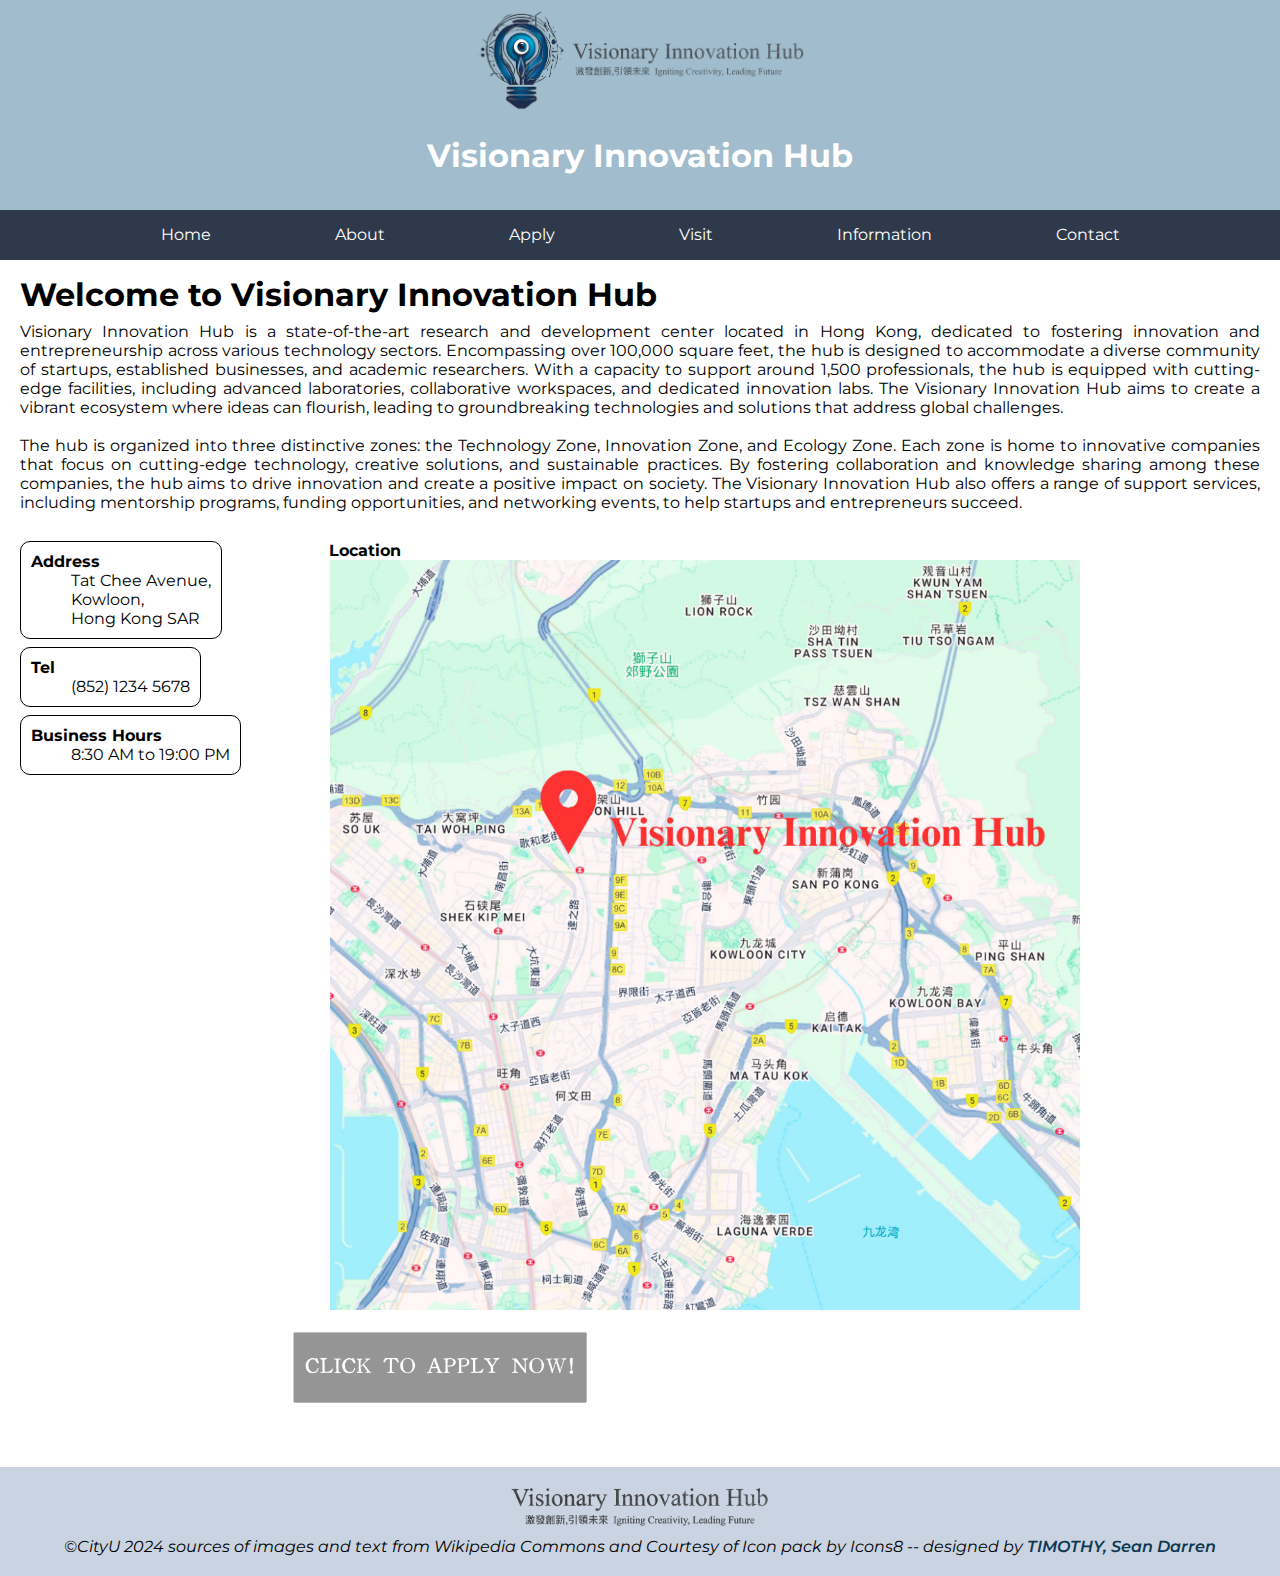
<file: index.html>
<!DOCTYPE html>
<html lang="en">
  <head>
    <meta charset="UTF-8" />
    <meta name="viewport" content="width=device-width, initial-scale=1.0" />
    <meta name="author" content="TIMOTHY, Sean Darren" />
    <meta name="description" content="Visionary Innovation Hub" />
    <meta name="keywords" content="Visionary Innovation Hub" />
    <link rel="stylesheet" href="./CSS/overall.css" />
    <link rel="stylesheet" href="./CSS/index.css" />
    <title>Home - Visionary Innovation Hub</title>
  </head>
  <body>
    <header>
      <img src="./asset/logo.png" alt="Visionary Innovation Hub Logo" />
      <h1 id="vsn_top">Visionary Innovation Hub</h1>
    </header>
    <nav>
      <ul>
        <li><a href="./index.html" class="navbar">Home</a></li>
        <!-- <li id="home_icon"><a href="./index.html"><img id="home_img" src="./asset/house-black-silhouette-without-door.png" alt=""></a></li> -->
        <li><a href="./HTML/about.html" class="navbar">About</a></li>
        <li><a href="./HTML/apply.html" class="navbar">Apply</a></li>
        <li><a href="./HTML/visit.html" class="navbar">Visit</a></li>
        <li>
          <a href="./HTML/information.html" class="navbar">Information</a>
        </li>
        <li><a href="./HTML/contact.html" class="navbar">Contact</a></li>
      </ul>
    </nav>
    <!-- Start of Content -->
    <div class="welcome_home">
      <p id="title_home">Welcome to Visionary Innovation Hub</p>
      <p>
        Visionary Innovation Hub is a state-of-the-art research and development
        center located in Hong Kong, dedicated to fostering innovation and
        entrepreneurship across various technology sectors. Encompassing over
        100,000 square feet, the hub is designed to accommodate a diverse
        community of startups, established businesses, and academic researchers.
        With a capacity to support around 1,500 professionals, the hub is
        equipped with cutting-edge facilities, including advanced laboratories,
        collaborative workspaces, and dedicated innovation labs. The Visionary
        Innovation Hub aims to create a vibrant ecosystem where ideas can
        flourish, leading to groundbreaking technologies and solutions that
        address global challenges.
      </p>
      <br />
      <p>
        The hub is organized into three distinctive zones: the Technology Zone,
        Innovation Zone, and Ecology Zone. Each zone is home to innovative
        companies that focus on cutting-edge technology, creative solutions, and
        sustainable practices. By fostering collaboration and knowledge sharing
        among these companies, the hub aims to drive innovation and create a
        positive impact on society. The Visionary Innovation Hub also offers a
        range of support services, including mentorship programs, funding
        opportunities, and networking events, to help startups and entrepreneurs
        succeed.
      </p>
    </div>
    <div class="basic_information">
      <dl id="address_home">
        <dt>Address</dt>
        <dd>Tat Chee Avenue,</dd>
        <dd>Kowloon,</dd>
        <dd>Hong Kong SAR</dd>
      </dl>
      <br />
      <dl id="tel_home">
        <dt>Tel</dt>
        <dd>(852) 1234 5678</dd>
      </dl>
      <br />
      <dl id="business_home">
        <dt>Business Hours</dt>
        <dd>8:30 AM to 19:00 PM</dd>
      </dl>
    </div>
    <div class="location_home">
      <dl>
        <dt>Location</dt>
        <dd>
          <img
            src="./asset/location.jpg"
            alt="Maps"
            id="image_locs"
          />
        </dd>
      </dl>
      <a href="./HTML/apply.html"
        ><img
          src="./asset/button.png"
          alt="Button"
          id="click_apply"
      /></a>
    </div>

    <!-- End of Content -->
    <footer>
      <img
        src="./asset/footer_logo.png"
        alt="Visionary Innovation Hub Footer Logo"
      />
      <p>
        &copy;CityU 2024 sources of images and text from Wikipedia Commons and
        Courtesy of Icon pack by Icons8 -- designed by
        <a href="./HTML/design.html" id="author">TIMOTHY, Sean Darren</a>
      </p>
    </footer>
  </body>
</html>
</file>
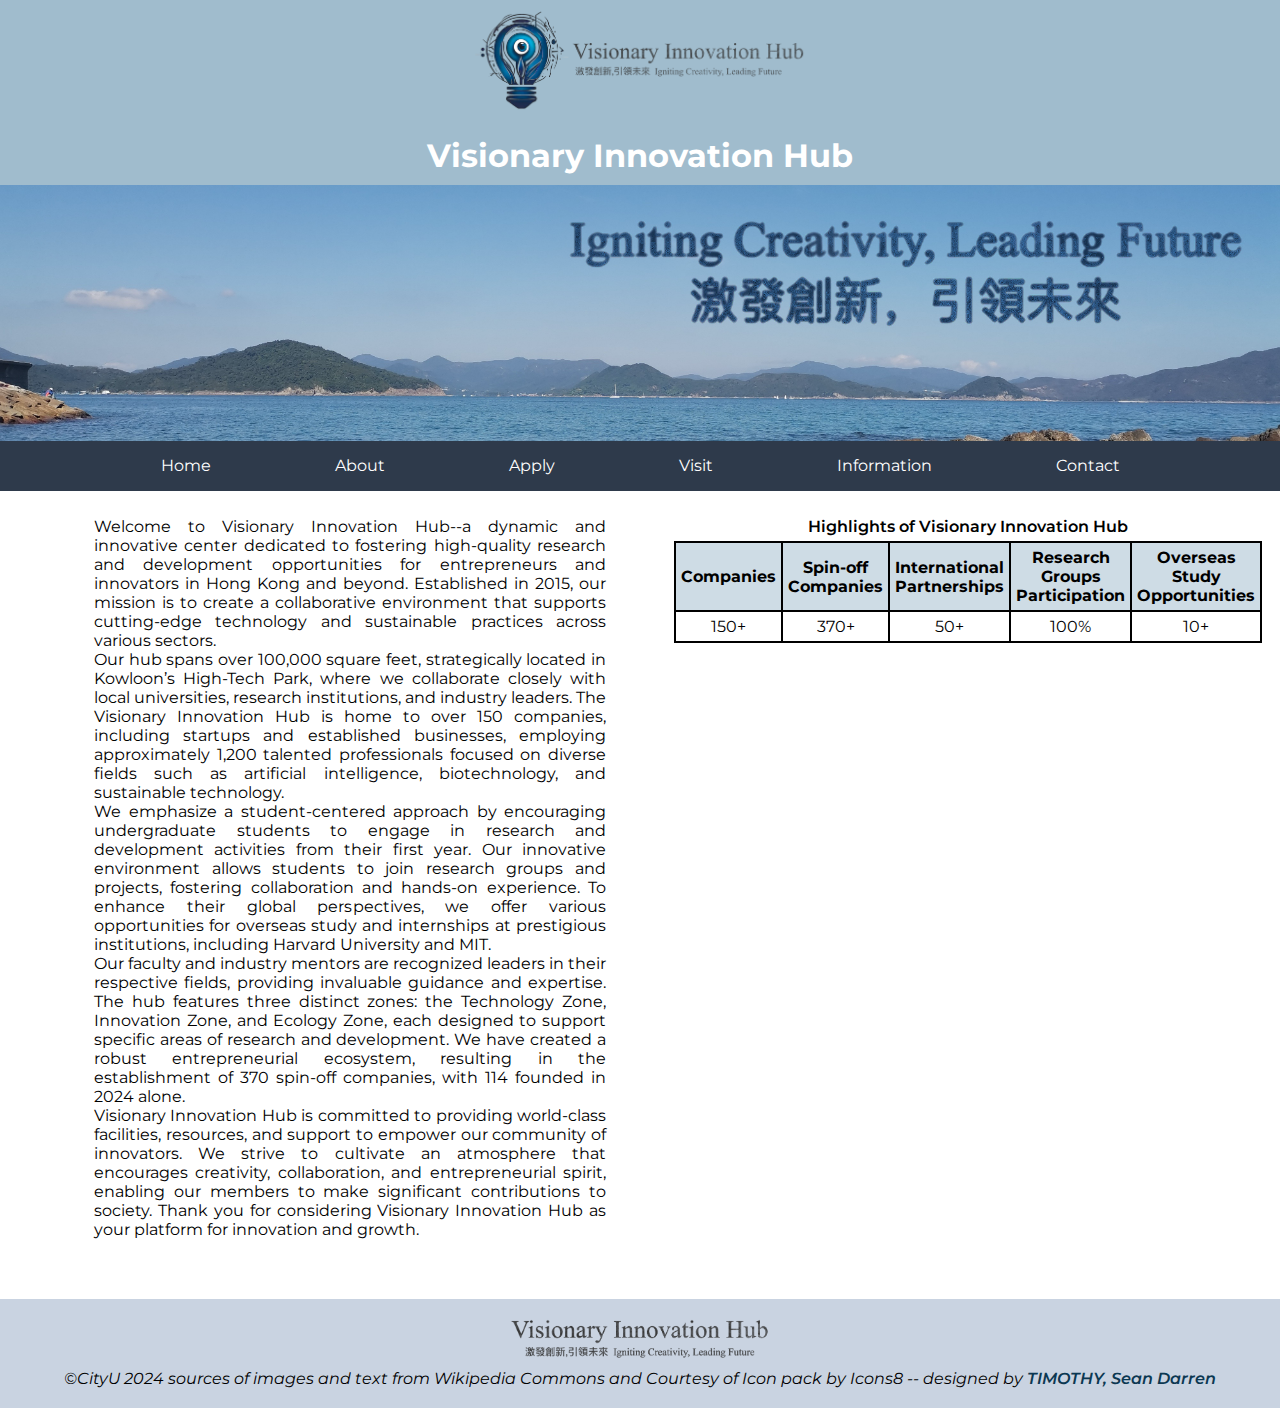
<file: HTML/about.html>
<!DOCTYPE html>
<html lang="en">
  <head>
    <meta charset="UTF-8" />
    <meta name="viewport" content="width=device-width, initial-scale=1.0" />
    <meta name="author" content="TIMOTHY, Sean Darren" />
    <meta name="description" content="Visionary Innovation Hub" />
    <meta name="keywords" content="Visionary Innovation Hub" />
    <link rel="stylesheet" href="../CSS/overall.css" />
    <link rel="stylesheet" href="../CSS/about.css" />
    <title>About - Visionary Innovation Hub</title>
  </head>
  <body>
    <header>
      <img
        src="../asset/logo.png"
        alt="Visionary Innovation Hub Logo"
        id="logo_front"
      />
      <h1>Visionary Innovation Hub</h1>
      <img
        src="../asset/about.png"
        alt="Promotional Image"
        id="promotional_image"
      />
    </header>
    <nav>
      <ul>
        <li><a href="../index.html" class="navbar">Home</a></li>
        <li><a href="./about.html" class="navbar">About</a></li>
        <li><a href="./apply.html" class="navbar">Apply</a></li>
        <li><a href="./visit.html" class="navbar">Visit</a></li>
        <li><a href="./information.html" class="navbar">Information</a></li>
        <li><a href="./contact.html" class="navbar">Contact</a></li>
      </ul>
    </nav>
    <!-- Start of Content -->
    <div class="contentabout">
      <div class="paragraph_about">
        <p>
          Welcome to Visionary Innovation Hub--a dynamic and innovative center
          dedicated to fostering high-quality research and development
          opportunities for entrepreneurs and innovators in Hong Kong and
          beyond. Established in 2015, our mission is to create a collaborative
          environment that supports cutting-edge technology and sustainable
          practices across various sectors.
        </p>
        <p>
          Our hub spans over 100,000 square feet, strategically located in
          Kowloon’s High-Tech Park, where we collaborate closely with local
          universities, research institutions, and industry leaders. The
          Visionary Innovation Hub is home to over 150 companies, including
          startups and established businesses, employing approximately 1,200
          talented professionals focused on diverse fields such as artificial
          intelligence, biotechnology, and sustainable technology.
        </p>
        <p>
          We emphasize a student-centered approach by encouraging undergraduate
          students to engage in research and development activities from their
          first year. Our innovative environment allows students to join
          research groups and projects, fostering collaboration and hands-on
          experience. To enhance their global perspectives, we offer various
          opportunities for overseas study and internships at prestigious
          institutions, including Harvard University and MIT.
        </p>
        <p>
          Our faculty and industry mentors are recognized leaders in their
          respective fields, providing invaluable guidance and expertise. The
          hub features three distinct zones: the Technology Zone, Innovation
          Zone, and Ecology Zone, each designed to support specific areas of
          research and development. We have created a robust entrepreneurial
          ecosystem, resulting in the establishment of 370 spin-off companies,
          with 114 founded in 2024 alone.
        </p>
        <p>
          Visionary Innovation Hub is committed to providing world-class
          facilities, resources, and support to empower our community of
          innovators. We strive to cultivate an atmosphere that encourages
          creativity, collaboration, and entrepreneurial spirit, enabling our
          members to make significant contributions to society. Thank you for
          considering Visionary Innovation Hub as your platform for innovation
          and growth.
        </p>
      </div>
      <div class="table_about">
        <table>
          <caption>
            Highlights of Visionary Innovation Hub
          </caption>
          <thead>
            <tr>
              <th>Companies</th>
              <th>Spin-off Companies</th>
              <th>International Partnerships</th>
              <th>Research Groups Participation</th>
              <th>Overseas Study Opportunities</th>
            </tr>
          </thead>
          <tbody>
            <tr>
              <td>150+</td>
              <td>370+</td>
              <td>50+</td>
              <td>100%</td>
              <td>10+</td>
            </tr>
          </tbody>
        </table>
        <br />
      </div>
    </div>
    <!-- End of Content -->
    <footer>
      <img
        src="../asset/footer_logo.png"
        alt="Visionary Innovation Hub Footer Logo"
      />
      <p>
        &copy;CityU 2024 sources of images and text from Wikipedia Commons and
        Courtesy of Icon pack by Icons8 -- designed by
        <span
          ><a href="./design.html" id="author">TIMOTHY, Sean Darren</a></span
        >
      </p>
    </footer>
  </body>
</html>
</file>
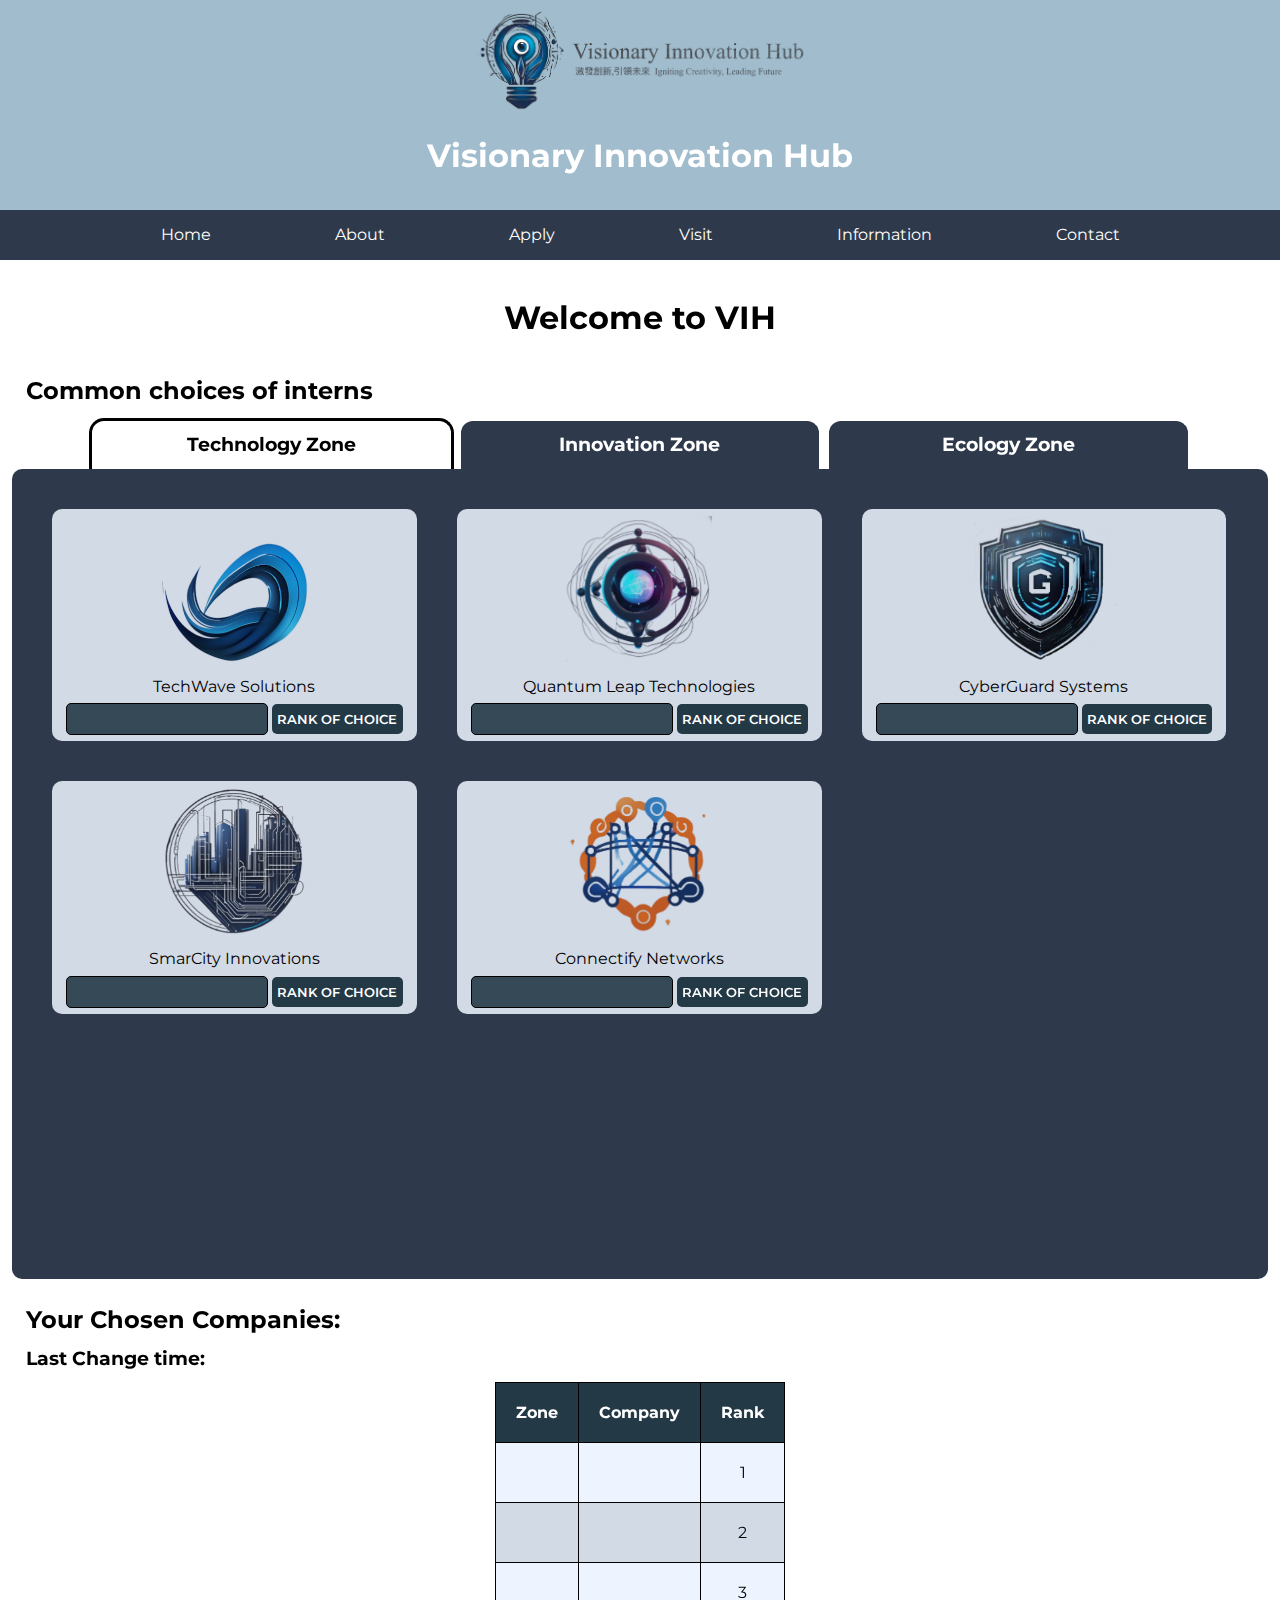
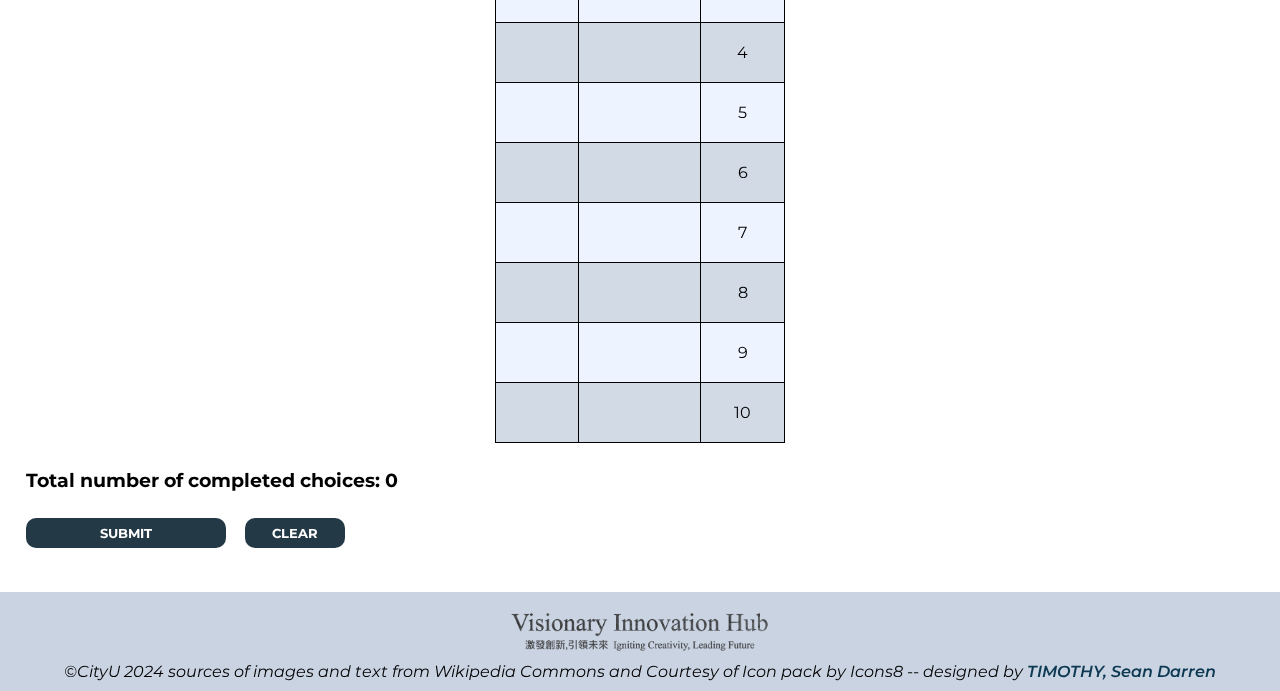
<file: HTML/apply.html>
<!DOCTYPE html>
<html lang="en">
  <head>
    <meta charset="UTF-8" />
    <meta name="viewport" content="width=device-width, initial-scale=1.0" />
    <meta name="author" content="TIMOTHY, Sean Darren" />
    <meta name="description" content="Visionary Innovation Hub" />
    <meta name="keywords" content="Visionary Innovation Hub" />
    <link rel="stylesheet" href="../CSS/overall.css" />
    <link rel="stylesheet" href="../CSS/apply.css" media="screen" />
    <link rel="stylesheet" href="../CSS/printApply.css" media="print" />
    <script src="../JS/apply.js"></script>
    <title>Apply - Visionary Innovation Hub</title>
  </head>
  <body>
    <header>
      <img
        src="../asset/logo.png"
        alt="Visionary Innovation Hub Logo"
        class="logo_vsn"
      />
      <h1 class="logo_vsn">Visionary Innovation Hub</h1>
    </header>
    <nav>
      <ul>
        <li><a href="../index.html" class="navbar">Home</a></li>
        <li><a href="./about.html" class="navbar">About</a></li>
        <li><a href="./apply.html" class="navbar">Apply</a></li>
        <li><a href="./visit.html" class="navbar">Visit</a></li>
        <li><a href="./information.html" class="navbar">Information</a></li>
        <li><a href="./contact.html" class="navbar">Contact</a></li>
      </ul>
    </nav>
    <!-- Start of Content -->
    <div class="welcome_apply">
      <p id="welcome_vih">Welcome to VIH</p>
      <h2 id="common_choice">Common choices of interns</h2>
    </div>
    <div class="apply_block">
      <h3 id="tech_title">Technology Zone</h3>
      <h3 id="innovation_title">Innovation Zone</h3>
      <h3 id="ecology_title">Ecology Zone</h3>
      <div class="technology_zone">
        <form action="#" method="get">
          <img src="../asset/techwave.png" alt="TechWave Logo" />
          <label for="techwave">TechWave Solutions</label>
          <input type="number" id="techwave" name="TechWave Solutions" />
          <button type="submit">rank of choice</button>
        </form>
        <form action="#" method="get">
          <img
            src="../asset/quantum.png"
            alt="Quantum Leap Technologies Logo"
          />
          <label for="quantumleap">Quantum Leap Technologies</label>
          <input
            type="number"
            id="quantumleap"
            name="Quantum Leap Technologies"
          />
          <button type="submit">rank of choice</button>
        </form>
        <form action="#" method="get">
          <img src="../asset/cyberguard.png" alt="Cyber Guard Systems Logo" />
          <label for="cyberguard">CyberGuard Systems</label>
          <input type="number" id="cyberguard" name="CyberGuard Systems" />
          <button type="submit">rank of choice</button>
        </form>
        <form action="#" method="get">
          <img src="../asset/smartcity.png" alt="Smart City Innovations Logo" />
          <label for="smartcity">SmarCity Innovations</label>
          <input type="number" id="smartcity" name="SmarCity Innovations" />
          <button type="submit">rank of choice</button>
        </form>
        <form action="#" method="get">
          <img src="../asset/connectify.png" alt="Connectify Networks Logo" />
          <label for="connectify">Connectify Networks</label>
          <input type="number" id="connectify" name="Connectify Networks" />
          <button type="submit">rank of choice</button>
        </form>
      </div>
      <div class="innovation_zone">
        <form action="#" method="get">
          <img src="../asset/ecotech.png" alt="Eco Tech Labs Logo" />
          <label for="ecotech">EcoTech Labs</label>
          <input type="number" id="ecotech" name="EcoTech Labs" />
          <button type="submit">rank of choice</button>
        </form>
        <form action="#" method="get">
          <img
            src="../asset/healthsphere.png"
            alt="Health Sphere Innovations Logo"
          />
          <label for="healthspere">HealthSphere Innovations</label>
          <input type="number" id="healthspere" name="HealthSphere Innovations"/>
          <button type="submit">rank of choice</button>
        </form>
        <form action="#" method="get">
          <img src="../asset/createch.png" alt="CreaTech Studio Logo" />
          <label for="createch">CreaTech Studio</label>
          <input type="number" id="createch" name="CreaTech Studio" />
          <button type="submit">rank of choice</button>
        </form>
      </div>
      <div class="ecology_zone">
        <form action="#" method="get">
          <img
            src="../asset/greenfuture.png"
            alt="GreenFuture Enterprises Logo"
          />
          <label for="greenfuture">GreenFuture Enterprises</label>
          <input type="number" id="greenfuture" name="GreenFuture Enterprises" />
          <button type="submit">rank of choice</button>
        </form>
        <form action="#" method="get">
          <img src="../asset/waterwise.png" alt="Water Wise Solutions Logo" />
          <label for="waterwise">WaterWise Solutions</label>
          <input type="number" id="waterwise" name="WaterWise Solutions" />
          <button type="submit">rank of choice</button>
        </form>
        <form action="#" method="get">
          <img src="../asset/recycle.png" alt="ReCycle Innovations Logo" />
          <label for="recycle">ReCycle Innovations</label>
          <input type="number" id="recycle" name="ReCycle Innovations" />
          <button type="submit">rank of choice</button>
        </form>
        <form action="#" method="get">
          <img src="../asset/ecobuild.png" alt="Eco Build Technologies Logo" />
          <label for="ecobuild">EcoBuild Technologies</label>
          <input type="number" id="ecobuild" name="EcoBuild Technologies" />
          <button type="submit">rank of choice</button>
        </form>
        <br />
      </div>
    </div>
    <div class="resulting">
      <h2 id ="chosen_company">Your Chosen Companies:</h2>
      <h3 class="time_title">Last Change time:</h3>
      <table>
        <thead>
          <tr>
            <th>Zone</th>
            <th>Company</th>
            <th>Rank</th>
          </tr>
        </thead>
        <tbody>
          <tr>
            <td id="zone1"></td>
            <td id="company1"></td>
            <td>1</td>
          </tr>
          <tr>
            <td id="zone2"></td>
            <td id="company2"></td>
            <td>2</td>
          </tr>
          <tr>
            <td id="zone3"></td>
            <td id="company3"></td>
            <td>3</td>
          </tr>
          <tr>
            <td id="zone4"></td>
            <td id="company4"></td>
            <td>4</td>
          </tr>
          <tr>
            <td id="zone5"></td>
            <td id="company5"></td>
            <td>5</td>
          </tr>
          <tr>
            <td id="zone6"></td>
            <td id="company6"></td>
            <td>6</td>
          </tr>
          <tr>
            <td id="zone7"></td>
            <td id="company7"></td>
            <td>7</td>
          </tr>
          <tr>
            <td id="zone8"></td>
            <td id="company8"></td>
            <td>8</td>
          </tr>
          <tr>
            <td id="zone9"></td>
            <td id="company9"></td>
            <td>9</td>
          </tr>
          <tr>
            <td id="zone10"></td>
            <td id="company10"></td>
            <td>10</td>
          </tr>
        </tbody>
      </table>
      <h3 class="result_title">Total number of completed choices: 0</h3>
      <div class="button_result">
        <button id="submit_btn">submit</button>
        <button id="clear_btn">clear</button><br /><br />
        <p id="submit_notification"></p>
      </div>
    </div>
    <!-- End of Content -->
    <footer>
      <img
        src="../asset/footer_logo.png"
        alt="Visionary Innovation Hub Footer Logo"
        width="260"
        height="40"
      />
      <p>
        &copy;CityU 2024 sources of images and text from Wikipedia Commons and
        Courtesy of Icon pack by Icons8 -- designed by
        <span
          ><a href="./design.html" id="author">TIMOTHY, Sean Darren</a></span
        >
      </p>
    </footer>
  </body>
</html>
</file>
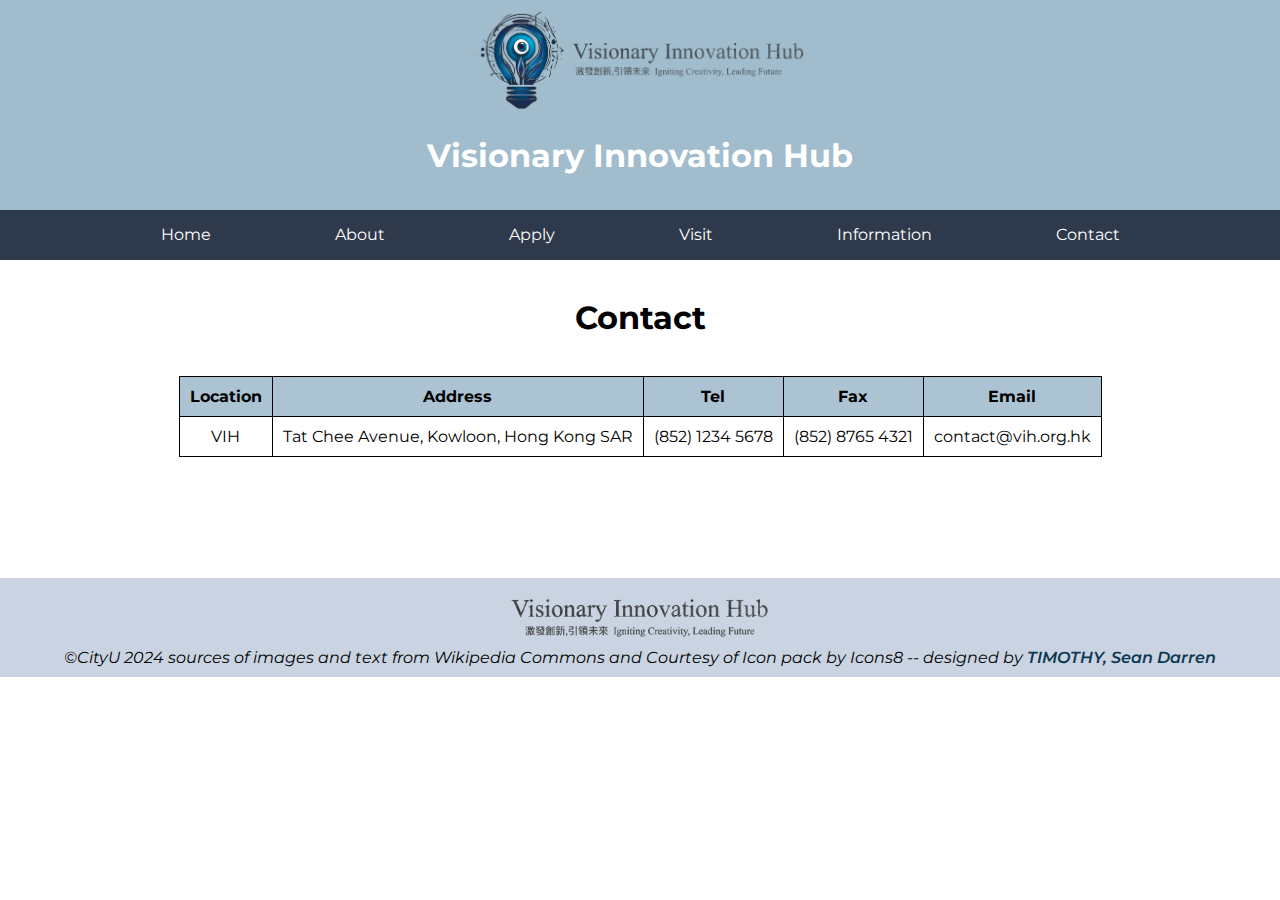
<file: HTML/contact.html>
<!DOCTYPE html>
<html lang="en">
  <head>
    <meta charset="UTF-8" />
    <meta name="viewport" content="width=device-width, initial-scale=1.0" />
    <meta name="author" content="TIMOTHY, Sean Darren" />
    <meta name="description" content="Visionary Innovation Hub" />
    <meta name="keywords" content="Visionary Innovation Hub" />
    <link rel="stylesheet" href="../CSS/overall.css" />
    <link rel="stylesheet" href="../CSS/contact.css" />
    <title>Contact - Visionary Innovation Hub</title>
  </head>
  <body>
    <header>
      <img src="../asset/logo.png" alt="Visionary Innovation Hub Logo" />
      <h1>Visionary Innovation Hub</h1>
    </header>
    <nav>
      <ul>
        <li><a href="../index.html" class="navbar">Home</a></li>
        <li><a href="./about.html" class="navbar">About</a></li>
        <li><a href="./apply.html" class="navbar">Apply</a></li>
        <li><a href="./visit.html" class="navbar">Visit</a></li>
        <li><a href="./information.html" class="navbar">Information</a></li>
        <li><a href="./contact.html" class="navbar">Contact</a></li>
      </ul>
    </nav>
    <!-- Start of Content -->
    <h1 id="contact">Contact</h1>
    <div class="table_contact">
      <table>
        <thead>
          <tr>
            <th>Location</th>
            <th>Address</th>
            <th>Tel</th>
            <th>Fax</th>
            <th>Email</th>
          </tr>
        </thead>
        <tbody>
          <tr>
            <td>VIH</td>
            <td>Tat Chee Avenue, Kowloon, Hong Kong SAR</td>
            <td>(852) 1234 5678</td>
            <td>(852) 8765 4321</td>
            <td>contact@vih.org.hk</td>
          </tr>
        </tbody>
      </table>
    </div>
    <br />
    <!-- End of Content -->
    <footer>
      <img
        src="../asset/footer_logo.png"
        alt="Visionary Innovation Hub Footer Logo"
      />
      <p>
        &copy;CityU 2024 sources of images and text from Wikipedia Commons and
        Courtesy of Icon pack by Icons8 -- designed by
        <span
          ><a href="./design.html" id="author">TIMOTHY, Sean Darren</a></span
        >
      </p>
    </footer>
  </body>
</html>
</file>
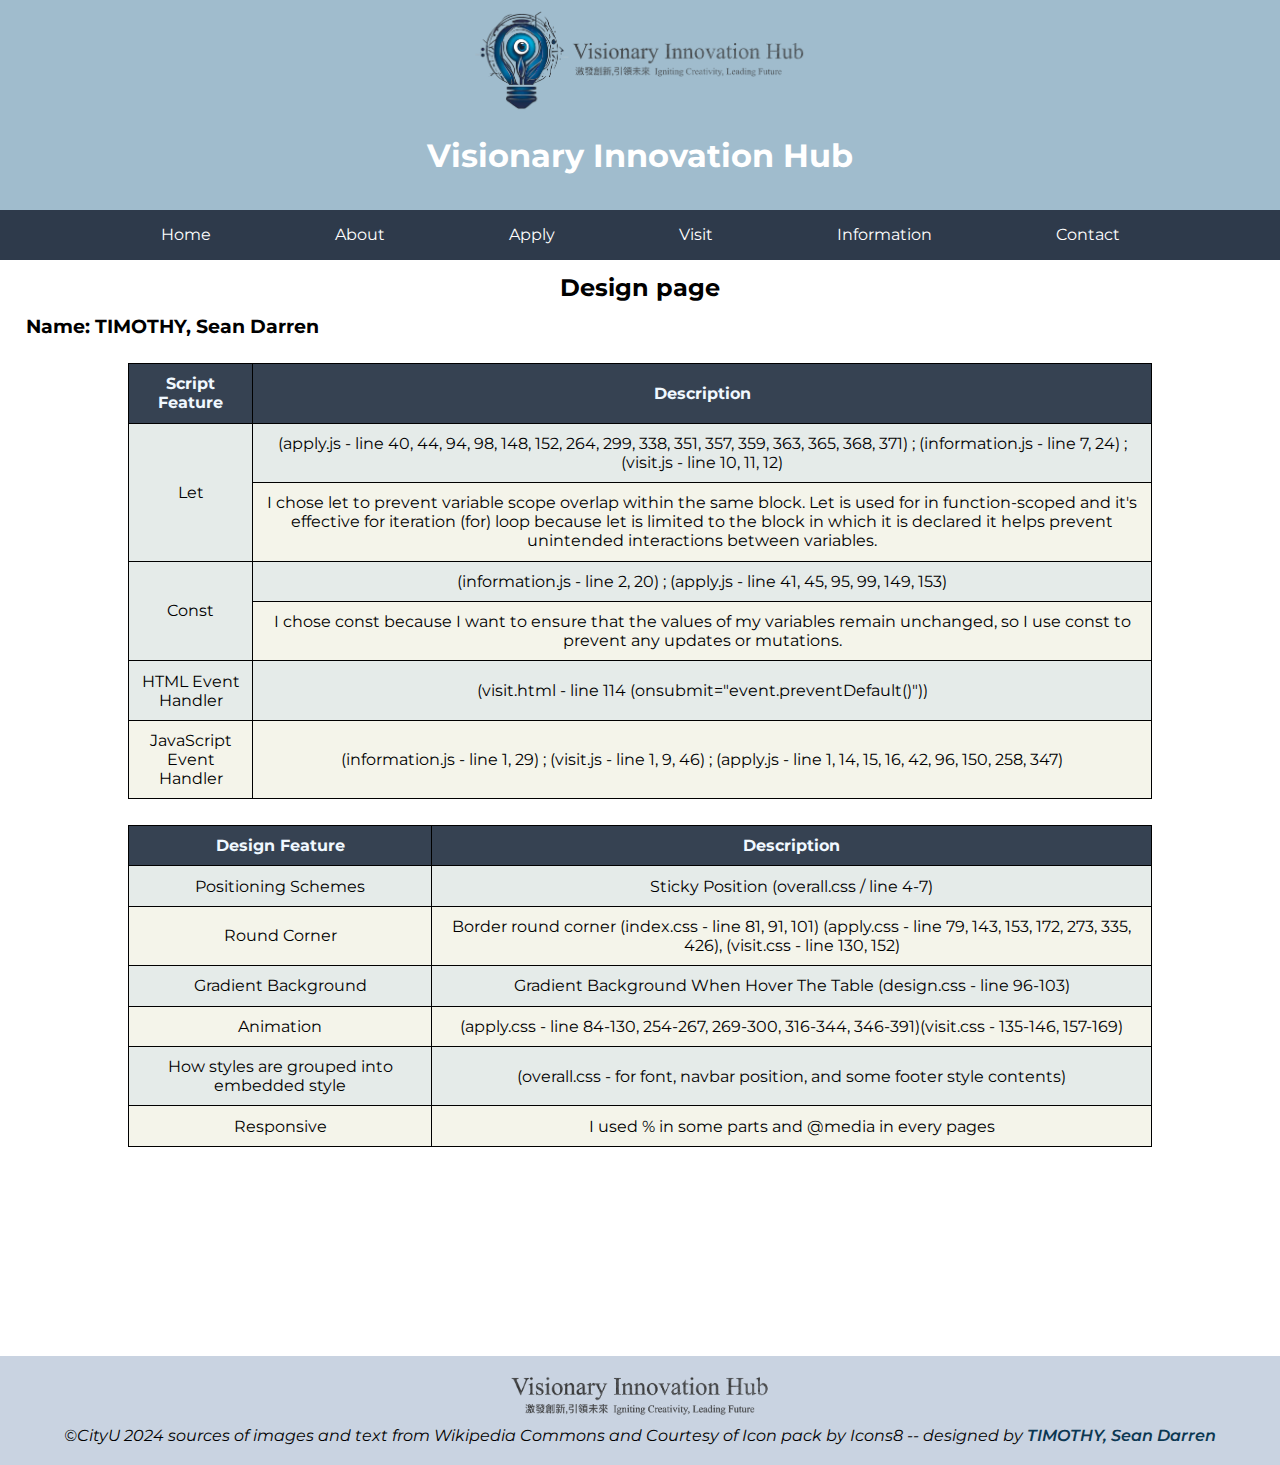
<file: HTML/design.html>
<!DOCTYPE html>
<html lang="en">
  <head>
    <meta charset="UTF-8" />
    <meta name="viewport" content="width=device-width, initial-scale=1.0" />
    <meta name="author" content="TIMOTHY, Sean Darren" />
    <meta name="description" content="Visionary Innovation Hub" />
    <meta name="keywords" content="Visionary Innovation Hub" />
    <link rel="stylesheet" href="../CSS/overall.css" />
    <link rel="stylesheet" href="../CSS/design.css" />
    <title>Design - Visionary Innovation Hub</title>
  </head>
  <body>
    <header>
      <img src="../asset/logo.png" alt="Visionary Innovation Hub Logo" />
      <h1>Visionary Innovation Hub</h1>
    </header>
    <nav>
      <ul>
        <li><a href="../index.html" class="navbar">Home</a></li>
        <li><a href="./about.html" class="navbar">About</a></li>
        <li><a href="./apply.html" class="navbar">Apply</a></li>
        <li><a href="./visit.html" class="navbar">Visit</a></li>
        <li><a href="./information.html" class="navbar">Information</a></li>
        <li><a href="./contact.html" class="navbar">Contact</a></li>
      </ul>
    </nav>
    <!-- Start of Content -->
    <h2>Design page</h2>
    <h3>Name: TIMOTHY, Sean Darren</h3>
    <div class="table">
      <table>
        <thead>
          <tr>
            <th>Script Feature</th>
            <th>Description</th>
          </tr>
        </thead>
        <tbody>
          <tr>
            <td rowspan="2">Let</td>
            <td>
              (apply.js - line 40, 44, 94, 98, 148, 152, 264, 299, 338, 351,
              357, 359, 363, 365, 368, 371) ; (information.js - line 7, 24) ;
              (visit.js - line 10, 11, 12)
            </td>
          </tr>
          <tr>
            <td>
              I chose let to prevent variable scope overlap within the same
              block. Let is used for in function-scoped and it's effective for
              iteration (for) loop because let is limited to the block in which
              it is declared it helps prevent unintended interactions between
              variables.
            </td>
          </tr>
          <tr>
            <td rowspan="2">Const</td>
            <td>
              (information.js - line 2, 20) ; (apply.js - line 41, 45, 95, 99,
              149, 153)
            </td>
          </tr>
          <tr>
            <td>
              I chose const because I want to ensure that the values of my
              variables remain unchanged, so I use const to prevent any updates
              or mutations.
            </td>
          </tr>
          <tr>
            <td>HTML Event Handler</td>
            <td>
              (visit.html - line 114 (onsubmit="event.preventDefault()"))
            </td>
          </tr>
          <tr>
            <td>JavaScript Event Handler</td>
            <td>
              (information.js - line 1, 29) ; (visit.js - line 1, 9, 46) ;
              (apply.js - line 1, 14, 15, 16, 42, 96, 150, 258, 347)
            </td>
          </tr>
        </tbody>
      </table>
    </div>
    <div class="table">
      <table>
        <thead>
          <tr>
            <th>Design Feature</th>
            <th>Description</th>
          </tr>
        </thead>
        <tbody>
          <tr>
            <td>Positioning Schemes</td>
            <td>Sticky Position (overall.css / line 4-7)</td>
          </tr>
          <tr>
            <td>Round Corner</td>
            <td>
              Border round corner (index.css - line 81, 91, 101) (apply.css -
              line 79, 143, 153, 172, 273, 335, 426), (visit.css - line 130,
              152)
            </td>
          </tr>
          <tr>
            <td>Gradient Background</td>
            <td>
              Gradient Background When Hover The Table (design.css - line
              96-103)
            </td>
          </tr>
          <tr>
            <td>Animation</td>
            <td>
              (apply.css - line 84-130, 254-267, 269-300, 316-344,
              346-391)(visit.css - 135-146, 157-169)
            </td>
          </tr>
          <tr>
            <td>How styles are grouped into embedded style</td>
            <td>
              (overall.css - for font, navbar position, and some footer style
              contents)
            </td>
          </tr>
          <tr>
            <td>Responsive</td>
            <td>I used % in some parts and @media in every pages</td>
          </tr>
        </tbody>
      </table>
    </div>
    <!-- End of Content -->
    <footer>
      <img
        src="../asset/footer_logo.png"
        alt="Visionary Innovation Hub Footer Logo"
      />
      <p>
        &copy;CityU 2024 sources of images and text from Wikipedia Commons and
        Courtesy of Icon pack by Icons8 -- designed by
        <span
          ><a href="./design.html" id="author">TIMOTHY, Sean Darren</a></span
        >
      </p>
    </footer>
  </body>
</html>
</file>
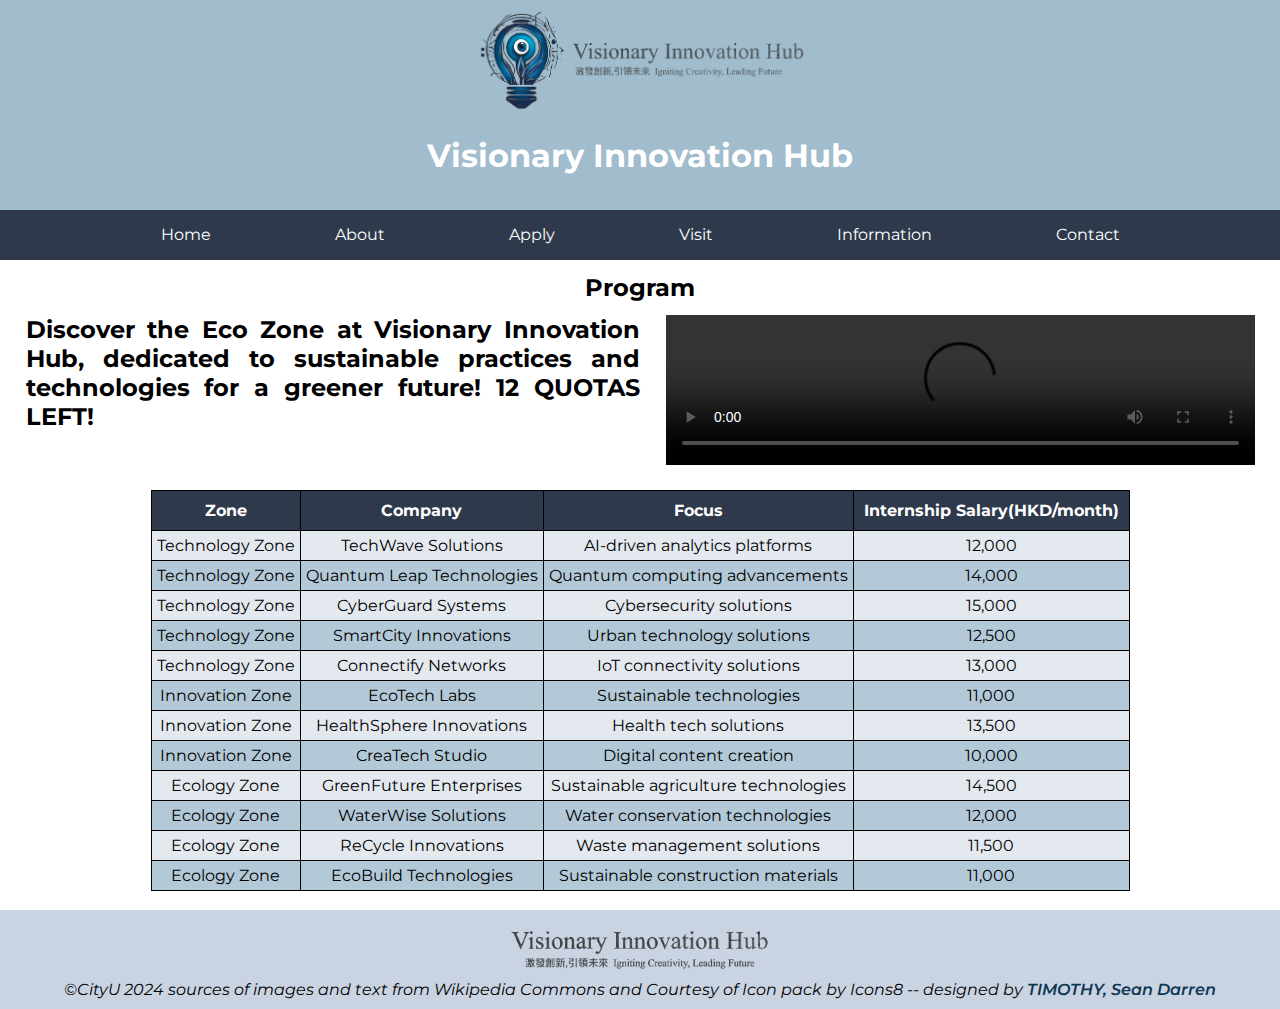
<file: HTML/information.html>
<!DOCTYPE html>
<html lang="en">
  <head>
    <meta charset="UTF-8" />
    <meta name="viewport" content="width=device-width, initial-scale=1.0" />
    <meta name="author" content="TIMOTHY, Sean Darren" />
    <meta name="description" content="Visionary Innovation Hub" />
    <meta name="keywords" content="Visionary Innovation Hub" />
    <link rel="stylesheet" href="../CSS/overall.css" />
    <link rel="stylesheet" href="../CSS/information.css" />
    <script src="../JS/information.js"></script>
    <title>Information - Visionary Innovation Hub</title>
  </head>
  <body>
    <header>
      <img src="../asset/logo.png" alt="Visionary Innovation Hub Logo" />
      <h1>Visionary Innovation Hub</h1>
    </header>
    <nav>
      <ul>
        <li><a href="../index.html" class="navbar">Home</a></li>
        <li><a href="./about.html" class="navbar">About</a></li>
        <li><a href="./apply.html" class="navbar">Apply</a></li>
        <li><a href="./visit.html" class="navbar">Visit</a></li>
        <li><a href="./information.html" class="navbar">Information</a></li>
        <li><a href="./contact.html" class="navbar">Contact</a></li>
      </ul>
    </nav>
    <!-- Start of Content -->
    <h2 id="program_text">Program</h2>
    <div class="first_content">
      <div id="first_text">
        <h2 id="text_title"></h2>
      </div>
      <div id="first_video">
        <video id="video_title" controls="controls" autoplay></video>
      </div>
    </div>
    <div class="second_content"></div>
    <div class="table_information">
      <table>
        <thead>
          <tr>
            <th>Zone</th>
            <th>Company</th>
            <th>Focus</th>
            <th>Internship Salary(HKD/month)</th>
          </tr>
        </thead>
        <tbody>
          <tr>
            <td>Technology Zone</td>
            <td>TechWave Solutions</td>
            <td>AI-driven analytics platforms</td>
            <td>12,000</td>
          </tr>
          <tr>
            <td>Technology Zone</td>
            <td>Quantum Leap Technologies</td>
            <td>Quantum computing advancements</td>
            <td>14,000</td>
          </tr>
          <tr>
            <td>Technology Zone</td>
            <td>CyberGuard Systems</td>
            <td>Cybersecurity solutions</td>
            <td>15,000</td>
          </tr>
          <tr>
            <td>Technology Zone</td>
            <td>SmartCity Innovations</td>
            <td>Urban technology solutions</td>
            <td>12,500</td>
          </tr>
          <tr>
            <td>Technology Zone</td>
            <td>Connectify Networks</td>
            <td>IoT connectivity solutions</td>
            <td>13,000</td>
          </tr>
          <tr>
            <td>Innovation Zone</td>
            <td>EcoTech Labs</td>
            <td>Sustainable technologies</td>
            <td>11,000</td>
          </tr>
          <tr>
            <td>Innovation Zone</td>
            <td>HealthSphere Innovations</td>
            <td>Health tech solutions</td>
            <td>13,500</td>
          </tr>
          <tr>
            <td>Innovation Zone</td>
            <td>CreaTech Studio</td>
            <td>Digital content creation</td>
            <td>10,000</td>
          </tr>
          <tr>
            <td>Ecology Zone</td>
            <td>GreenFuture Enterprises</td>
            <td>Sustainable agriculture technologies</td>
            <td>14,500</td>
          </tr>
          <tr>
            <td>Ecology Zone</td>
            <td>WaterWise Solutions</td>
            <td>Water conservation technologies</td>
            <td>12,000</td>
          </tr>
          <tr>
            <td>Ecology Zone</td>
            <td>ReCycle Innovations</td>
            <td>Waste management solutions</td>
            <td>11,500</td>
          </tr>
          <tr>
            <td>Ecology Zone</td>
            <td>EcoBuild Technologies</td>
            <td>Sustainable construction materials</td>
            <td>11,000</td>
          </tr>
        </tbody>
      </table>
      <br />
    </div>
    <!-- End of Content -->
    <footer>
      <img
        src="../asset/footer_logo.png"
        alt="Visionary Innovation Hub Footer Logo"
      />
      <p>
        &copy;CityU 2024 sources of images and text from Wikipedia Commons and
        Courtesy of Icon pack by Icons8 -- designed by
        <span
          ><a href="./design.html" id="author">TIMOTHY, Sean Darren</a></span
        >
      </p>
    </footer>
  </body>
</html>
</file>
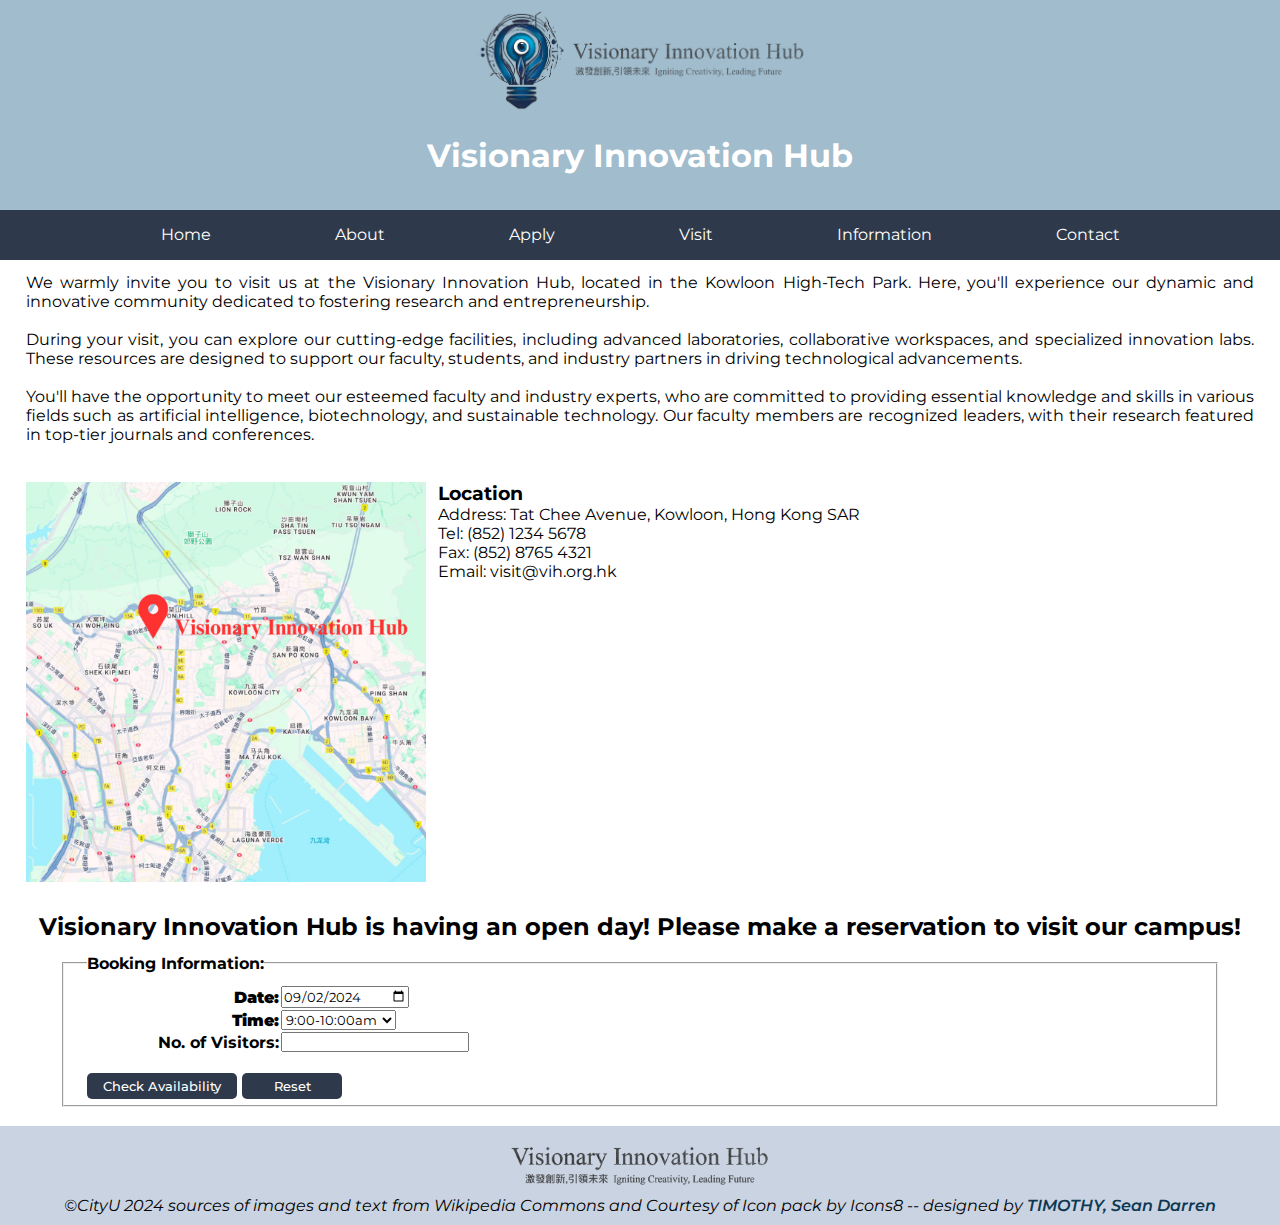
<file: HTML/visit.html>
<!DOCTYPE html>
<html lang="en">
  <head>
    <meta charset="UTF-8" />
    <meta name="viewport" content="width=device-width, initial-scale=1.0" />
    <meta name="author" content="TIMOTHY, Sean Darren" />
    <meta name="description" content="Visionary Innovation Hub" />
    <meta name="keywords" content="Visionary Innovation Hub" />
    <link rel="stylesheet" href="../CSS/overall.css" />
    <link rel="stylesheet" href="../CSS/visit.css" />
    <title>Visit - Visionary Innovation Hub</title>
    <script src="https://personal.cs.cityu.edu.hk/~cs2204/2023/cw3cs2204.js"></script>
    <script src="../JS/visit.js"></script>
  </head>
  <body>
    <header>
      <img src="../asset/logo.png" alt="Visionary Innovation Hub Logo" />
      <h1>Visionary Innovation Hub</h1>
    </header>
    <nav>
      <ul>
        <li><a href="../index.html" class="navbar">Home</a></li>
        <li><a href="./about.html" class="navbar">About</a></li>
        <li><a href="./apply.html" class="navbar">Apply</a></li>
        <li><a href="./visit.html" class="navbar">Visit</a></li>
        <li><a href="./information.html" class="navbar">Information</a></li>
        <li><a href="./contact.html" class="navbar">Contact</a></li>
      </ul>
    </nav>
    <!-- Start of Content -->
    <div class="visit_welcome">
      <p>
        We warmly invite you to visit us at the Visionary Innovation Hub,
        located in the Kowloon High-Tech Park. Here, you'll experience our
        dynamic and innovative community dedicated to fostering research and
        entrepreneurship.
      </p>
      <br />
      <p>
        During your visit, you can explore our cutting-edge facilities,
        including advanced laboratories, collaborative workspaces, and
        specialized innovation labs. These resources are designed to support our
        faculty, students, and industry partners in driving technological
        advancements.
      </p>
      <br />
      <p>
        You'll have the opportunity to meet our esteemed faculty and industry
        experts, who are committed to providing essential knowledge and skills
        in various fields such as artificial intelligence, biotechnology, and
        sustainable technology. Our faculty members are recognized leaders, with
        their research featured in top-tier journals and conferences.
      </p>
    </div>
    <div class="visit_image">
      <img
        src="../asset/location.jpg"
        alt="Visionary Innovation Hub Location maps"
      />
    </div>
    <div class="visit_location">
      <h3>Location</h3>
      <p>Address: Tat Chee Avenue, Kowloon, Hong Kong SAR</p>
      <p>Tel: (852) 1234 5678</p>
      <p>Fax: (852) 8765 4321</p>
      <p>Email: visit@vih.org.hk</p>
    </div>
    <div class="visit_reservations">
      <h2>
        Visionary Innovation Hub is having an open day! Please make a
        reservation to visit our campus!
      </h2>
      <form action="#" method="get">
        <fieldset>
          <legend>Booking Information:</legend>
          <div class="content_booking">
            <table>
              <tr>
                <td>
                  <label for="date_booking"><strong>Date:</strong></label>
                </td>
                <td>
                  <input type="date" id="date_booking" value="2024-09-02" />
                </td>
              </tr>
              <tr>
                <td>
                  <label for="time_booking"><strong>Time:</strong></label>
                </td>
                <td>
                  <select name="time" id="time_booking">
                    <option value="9_10">9:00-10:00am</option>
                    <option value="10_11">10:00-11:00am</option>
                    <option value="2_3">2:00-3:00pm</option>
                    <option value="3_4">3:00-4:00pm</option>
                    <option value="4_5">4:00-5:00pm</option>
                    <option value="5_6">5:00-6:00pm</option>
                    <option value="6_7">6:00-7:00pm</option>
                  </select>
                </td>
              </tr>
              <tr>
                <td><label for="visitors_booking">No. of Visitors:</label></td>
                <td><input type="number" id="visitors_booking" /></td>
              </tr>
            </table>
            <br />
          </div>
          <p id="error_message"></p>
          <div class="button_booking">
            <input
              type="submit"
              id="submit_booking"
              value="Check Availability" onsubmit="event.preventDefault()" 
            />
            <input type="reset" id="reset_booking" value="Reset" />
          </div>
        </fieldset>
      </form>
      <br />
    </div>
    <!-- End of Content -->
    <footer>
      <img
        src="../asset/footer_logo.png"
        alt="Visionary Innovation Hub Footer Logo"
      />
      <p>
        &copy;CityU 2024 sources of images and text from Wikipedia Commons and
        Courtesy of Icon pack by Icons8 -- designed by
        <span
          ><a href="./design.html" id="author">TIMOTHY, Sean Darren</a></span
        >
      </p>
    </footer>
  </body>
</html>
</file>
<file: CSS/overall.css>
/* Font */
@import url("https://fonts.googleapis.com/css2?family=Montserrat:ital,wght@0,100..900;1,100..900&family=Raleway:ital,wght@0,100..900;1,100..900&display=swap");
/* Navbar Position */
nav {
  position: sticky;
  top: 0;
}
/* Footer */
footer > img {
  margin: 0 auto;
  display: block;
  width: 260px;
  height: 40px;
}
footer > p {
  margin-top: 10px;
  font-style: italic;
  text-align: center;
}
footer a {
  color: #0c3852;
  font-weight: 600;
  text-decoration: none;
}
#author:hover {
  color: rgba(69, 94, 137, 0.655);
}
#author:active {
  color: #3a5981;
}
</file>
<file: CSS/index.css>
* :not(dl, dd, dt) {
  margin: 0px;
  padding: 0px;
  font-family: "Montserrat", serif;
}
/* Header */
header {
  text-align: center;
  padding-top: 10px;
  height: 200px;
  background-color: #a0bccd;
  width: 100%;
}
header > img {
  display: block;
  margin: auto;
  height: 100px;
  width: 334px;
}
header > h1 {
  display: block;
  margin-top: 2%;
  color: white;
}
/* Navbar */
nav {
  background-color: #2e3a4b;
  height: 50px;
  text-align: center;
  line-height: 50px;
}
nav > ul {
  list-style-type: none;
  display: inline;
  max-height: 50px;
}
nav > ul > li {
  display: inline-block;
  margin: 0 10px;
}
nav > ul > li > a {
  text-decoration: none;
  padding: 50px;
  color: #fff;
}
.navbar:hover {
  color: #a0bccd;
}
.navbar:visited {
  text-decoration: solid;
}
.navbar:active {
  text-decoration: underline;
  color: rgba(118, 141, 118, 0.741);
}
/* Content */
.welcome_home {
  margin-top: 15px;
  margin-left: 20px;
  margin-right: 20px;
  text-align: justify;
  text-justify: auto;
  margin-bottom: 95px;
  height: 155px;
}
#title_home {
  font-size: 200%;
  font-weight: 700;
  margin-bottom: 8px;
}
.basic_information {
  margin-right: 20px;
  margin-left: 20px;
  display: inline-block;
}
#address_home {
  border: 1px solid black;
  padding: 10px;
  display: inline-block;
  margin-bottom: -8px;
  border-radius: 10px;
}
#address_home dt {
  font-weight: bold;
}
#tel_home {
  border: 1px solid black;
  padding: 10px;
  display: inline-block;
  margin-bottom: -8px;
  border-radius: 10px;
}
#tel_home > dt {
  font-weight: bold;
}
#business_home {
  border: 1px solid black;
  padding: 10px;
  display: inline-block;
  margin-bottom: -8px;
  border-radius: 10px;
}
#business_home > dt {
  font-weight: bold;
}
.location_home {
  display: block;
  float: right;
  margin-right: 200px;
}
#image_locs {
  height: 750px;
  width: 750px;
}
#click_apply {
  width: 300px;
  height: 75px;
}
.location_home dt {
  padding-left: 39px;
  font-weight: bold;
}
/* Footer */
footer {
  margin-top: 700px;
  clear: both;
  padding-top: 20px;
  padding-bottom: 20px;
  background-color: #c9d3e1;
  width: 100%;
}
/* Responsive Pages */
@media (max-width: 1251px) { 
  #image_locs {
    width: 500px;
    height: 500px;
  }
  footer {
    margin-top: 300px;
  }
}
@media (max-width: 1210px) {
  .welcome_home {
    margin-top: 15px;
    margin-left: 20px;
    margin-right: 20px;
    text-align: justify;
    text-justify: auto;
    margin-bottom: 95px;
    height: 210px;
  }
  #image_locs {
    width: 300px;
    height: 300px;
  }
  #click_apply {
    height: 50px;
    width: 200px;
  }
}
@media (max-width: 1086px) {
  nav > ul > li > a {
    text-decoration: none;
    padding: 30px;
    color: #fff;
  }
  .welcome_home {
    margin-top: 15px;
    margin-left: 20px;
    margin-right: 20px;
    text-align: justify;
    text-justify: auto;
    margin-bottom: 95px;
    height: 220px;
  }
  #image_locs {
    width: 350px;
    height: 350px;
  }
  #click_apply {
    height: 80px;
    width: 320px;
  }
}
@media (max-width: 900px) {
  .welcome_home {
    height: 250px;
  }
  #image_locs {
    width: 300px;
    height: 300px;
  }
  #click_apply {
    height: 70px;
    width: 280px;
  }
  footer {
    margin-top: 200px;
  }
}
@media (max-width: 840px) {
  nav > ul > li > a {
    text-decoration: none;
    padding: 10px;
    color: #fff;
  }
  .welcome_home {
    margin-top: 15px;
    margin-left: 20px;
    margin-right: 20px;
    text-align: justify;
    text-justify: auto;
    margin-bottom: 95px;
    height: 300px;
  }
  #image_locs {
    width: 250px;
    height: 250px;
  }
  #click_apply {
    height: 60px;
    width: 240px;
  }
  footer {
    margin-top: 180px;
  }
  .basic_information {
    display: inline-block;
  }
  .location_home {
    display: block;
    float: none;
    margin-right: 200px;
  }
  .location_home {
    float: none;
    display: block;
    margin-left: -20px;
  }
  #click_apply {
    margin-left: 36px;
  }
}
@media (max-width: 720px) {
  .welcome_home {
    margin-top: 15px;
    margin-left: 20px;
    margin-right: 20px;
    text-align: justify;
    text-justify: auto;
    margin-bottom: 95px;
    height: 375px;
  }
  #title_home {
    font-size: 180%;
  }
}
@media (max-width: 640px) {
  nav > ul > li > a {
    text-decoration: none;
    padding: 7px;
    color: #fff;
  }
  .welcome_home {
    margin-top: 15px;
    margin-left: 20px;
    margin-right: 20px;
    text-align: justify;
    text-justify: auto;
    margin-bottom: 95px;
    height: 430px;
  }
  #title_home {
    font-size: 160%;
  }
}
@media (max-width: 570px) {
  nav a {
    font-size: 13px;
  }
  nav > ul > li > a {
    text-decoration: none;
    padding: 5px;
    color: #fff;
  }
  .welcome_home {
    margin-top: 15px;
    margin-left: 20px;
    margin-right: 20px;
    text-align: justify;
    text-justify: auto;
    margin-bottom: 95px;
    height: 485px;
  }
  #title_home {
    font-size: 140%;
  }
}
@media (max-width: 488px) {
  nav a {
    font-size: 12px;
  }
  .welcome_home {
    margin-top: 15px;
    margin-left: 20px;
    margin-right: 20px;
    text-align: justify;
    text-justify: auto;
    margin-bottom: 95px;
    height: 555px;
  }
  #title_home {
    font-size: 120%;
  }
}
@media (max-width: 429px) {
  #vsn_top {
    font-size: 150%;
    margin-top: 20px;
  }
  nav a {
    font-size: 10px;
  }
  .welcome_home {
    margin-top: 15px;
    margin-left: 20px;
    margin-right: 20px;
    text-align: justify;
    text-justify: auto;
    margin-bottom: 95px;
    height: 605px;
  }
}
@media (max-width: 410px) {
  .welcome_home {
    margin-top: 15px;
    margin-left: 20px;
    margin-right: 20px;
    text-align: justify;
    text-justify: auto;
    margin-bottom: 95px;
    height: 620px;
  }
  footer {
    margin-top: 10px;
  }
}
</file>
<file: CSS/about.css>
* :not(dl, dd, dt) {
  margin: 0px;
  padding: 0px;
  font-family: "Montserrat", serif;
}
/* Header */
header {
  text-align: center;
  padding-top: 10px;
  height: 100%;
  background-color: #a0bccd;
  width: 100%;
}
#logo_front {
  width: 334px;
  height: 100px;
}
header > img {
  display: block;
  margin: auto;
}
header > h1 {
  display: block;
  margin-top: 2%;
  color: white;
}
#promotional_image {
  width: 100%;
  margin-top: 10px;
}
/* Navbar */
nav {
  background-color: #2e3a4b;
  height: 50px;
  text-align: center;
  line-height: 50px;
  clear: both;
}
nav > ul {
  list-style-type: none;
  display: inline;
  max-height: 50px;
}
nav > ul > li {
  display: inline-block;
  margin: 0 10px;
}
nav > ul > li > a {
  text-decoration: none;
  padding: 50px;
  color: #fff;
}
.navbar:hover {
  color: #a0bccd;
}
.navbar:visited {
  text-decoration: solid;
}
.navbar:active {
  text-decoration: underline;
  color: rgba(118, 141, 118, 0.741);
}
/* Paragraph Text */
.paragraph_about {
  margin-top: 2%;
  max-width: 80%;
  width: 40%;
  display: inline-block;
  text-align: justify;
}
.table_about {
  margin-top: 2%;
  max-width: 80%;
  width: 40%;
  display: inline-block;
  vertical-align: top;
  margin-left: 5%;
}
.contentabout {
  text-align: center;
}
/* Table */
table,
thead,
tbody,
tr,
th,
td {
  border: 2px solid black;
  padding: 5px;
  text-align: center;
  border-collapse: collapse;
}
th {
  background-color: #a0bccd84;
}
caption {
  font-weight: 600;
  margin-bottom: 1%;
}
td:hover {
  background-color: #2e3a4b;
  color: white;
}

/* Footer */
footer {
  margin-top: 60px;
  clear: both;
  padding-top: 20px;
  padding-bottom: 20px;
  background-color: #c9d3e1;
  width: 100%;
}
/* Responsive Pages */
@media (max-width: 1270px) {
  table,
  thead,
  tbody,
  tr,
  th,
  td {
    border: 2px solid black;
    padding: 2px;
    text-align: center;
    border-collapse: collapse;
    font-size: 15px;
  }
  p {
    font-size: 15px;
  }
}
@media (max-width: 1175px) {
  table,
  thead,
  tbody,
  tr,
  th,
  td {
    border: 2px solid black;
    padding: 2px;
    text-align: center;
    border-collapse: collapse;
    font-size: 12px;
  }
  p {
    font-size: 12px;
  }
}
@media (max-width: 1146px) {
  table,
  thead,
  tbody,
  tr,
  th,
  td {
    border: 2px solid black;
    padding: 2px;
    text-align: center;
    border-collapse: collapse;
    font-size: 10px;
  }
  p {
    font-size: 10px;
  }
}
@media (max-width: 770px) {
  table,
  thead,
  tbody,
  tr,
  th,
  td {
    border: 2px solid black;
    padding: 2px;
    text-align: center;
    border-collapse: collapse;
    font-size: 8px;
  }
  p {
    font-size: 8px;
  }
}
@media (max-width: 1086px) {
  nav > ul > li > a {
    text-decoration: none;
    padding: 30px;
    color: #fff;
  }
}
@media (max-width: 840px) {
  nav > ul > li > a {
    text-decoration: none;
    padding: 10px;
    color: #fff;
  }
  footer {
    margin-top: 180px;
  }
  footer {
    margin-top: 5px;
  }
}
@media (max-width: 720px) {
  #title_home {
    font-size: 180%;
  }
  table,
  thead,
  tbody,
  tr,
  th,
  td {
    border: 2px solid black;
    padding: 2px;
    text-align: center;
    border-collapse: collapse;
    font-size: 6px;
  }
  p {
    font-size: 6px;
  }
  footer {
    margin-top: 5px;
  }
}
@media (max-width: 640px) {
  nav > ul > li > a {
    text-decoration: none;
    padding: 7px;
    color: #fff;
  }
  #title_home {
    font-size: 160%;
  }
}
@media (max-width: 570px) {
  nav a {
    font-size: 13px;
  }
  nav > ul > li > a {
    text-decoration: none;
    padding: 5px;
    color: #fff;
  }
  #title_home {
    font-size: 140%;
  }
  table,
  thead,
  tbody,
  tr,
  th,
  td {
    border: 2px solid black;
    padding: 2px;
    text-align: center;
    border-collapse: collapse;
    font-size: 5px;
  }
  p {
    font-size: 5px;
  }
  footer {
    margin-top: 5px;
  }
}
@media (max-width: 488px) {
  nav a {
    font-size: 12px;
  }
  #title_home {
    font-size: 120%;
  }
}
@media (max-width: 429px) {
  #vsn_top {
    font-size: 150%;
    margin-top: 20px;
  }
  nav a {
    font-size: 10px;
  }
}
</file>
<file: CSS/apply.css>
* :not(dl, dd, dt) {
  margin: 0px;
  padding: 0px;
  font-family: "Montserrat", serif;
}
/* Header */
header {
  text-align: center;
  padding-top: 10px;
  height: 200px;
  background-color: #a0bccd;
  width: 100%;
}
header > img {
  display: block;
  margin: auto;
  width: 334px;
  height: 100px;
}
header > h1 {
  display: block;
  margin-top: 2%;
  color: white;
}
/* Navbar */
nav {
  background-color: #2e3a4b;
  height: 50px;
  text-align: center;
  line-height: 50px;
}
nav > ul {
  list-style-type: none;
  display: inline;
  max-height: 50px;
}
nav > ul > li {
  display: inline-block;
  margin: 0 10px;
}
nav > ul > li > a {
  text-decoration: none;
  padding: 50px;
  color: #fff;
}
.navbar:hover {
  color: #a0bccd;
}
.navbar:visited {
  text-decoration: solid;
}
.navbar:active {
  text-decoration: underline;
  color: rgba(118, 141, 118, 0.741);
}
/* Title */
#welcome_vih {
  margin: 3%;
  font-size: 200%;
  font-weight: 700;
  text-align: center;
}
#welcome_vih + h2 {
  margin-left: 2%;
  margin-bottom: 1%;
}
/* Apply Block */
.apply_block {
  width: 100%;
  text-align: center;
}
.apply_block button {
  padding: 1.5%;
  border: none;
  background-color: #243946;
  color: white;
  font-weight: 600;
  text-transform: uppercase;
  border-radius: 5px;
  font-size: small;
  height: 30px;
}
.apply_block button:hover {
  animation: applybutton 2s linear 0.5s 1 normal forwards;
}
@keyframes applybutton {
  0% {
    transform: translate(0);
  }

  10% {
    transform: translate(-2px, -2px);
  }

  20% {
    transform: translate(2px, -2px);
  }

  30% {
    transform: translate(-2px, 2px);
  }

  40% {
    transform: translate(2px, 2px);
  }

  50% {
    transform: translate(-2px, -2px);
  }

  60% {
    transform: translate(2px, -2px);
  }

  70% {
    transform: translate(-2px, 2px);
  }

  80% {
    transform: translate(-2px, -2px);
  }

  90% {
    transform: translate(2px, -2px);
  }

  100% {
    transform: translate(0);
  }
}
.apply_block h3 {
  background-color: #2e3a4b;
  color: white;
  width: 26%;
  display: inline-block;
  text-align: center;
  padding: 1%;
  margin-block-start: 0%;
  margin-block-end: 0%;
  border-top: solid;
  border-left: solid;
  border-right: solid;
  border-radius: 15px 15px 0px 0px;
}
.technology_zone,
.innovation_zone,
.ecology_zone {
  display: none;
  background-color: #2e3a4b;
  height: 770px;
  width: 95%;
  margin: 0 auto;
  border-radius: 10px;
  padding: 20px;
}
.technology_zone {
  display: block;
}
form img,
label {
  display: block;
  margin: 0 auto;
  padding: 2%;
}
form button {
  margin-bottom: 2%;
}
form {
  width: 30%;
  float: left;
  background-color: #d2dae6;
  border-radius: 10px;
  margin: 20px;
}
form img {
  width: 40%;
  height: auto;
}
#submit_notification {
  text-align: center;
  margin-bottom: 2%;
}
/* .technology_zone {
  display: block;
}
#tech_title {
  background-color: white;
  color: black;
}
#innovation_title,
#ecology_title {
  background-color: #a0bccd;
} */
/* #tech_title:hover ~ .technology_zone,
#innovation_title:hover ~ .innovation_zone,
#ecology_title:hover ~ .ecology_zone {
  display: block;
  background-color: #2e3a4be8;
}
.technology_zone:hover,
.innovation_zone:hover,
.ecology_zone:hover {
  display: block;
  background-color: #2e3a4be8;
}
#tech_title:hover,
#ecology_title:hover,
#innovation_title:hover {
  background-color: #2e3a4be8;
}
#tech_title:has(~ .technology_zone:hover),
#ecology_title:has(~ .ecology_zone:hover),
#innovation_title:has(~ .innovation_zone:hover) {
  background-color: #2e3a4be8;
} */
.apply_block img {
  mix-blend-mode: multiply;
}
.resulting {
  margin-top: 2%;
  clear: both;
}
.result_title {
  margin-left: 2%;
  margin-bottom: 1%;
}
#chosen_company {
  margin-left: 2%;
  margin-bottom: 1%;
}
.time_title {
  margin-left: 2%;
  margin-bottom: 1%;
}
table,
td,
th {
  border-collapse: collapse;
  border: 1px solid black;
  margin: 0 auto;
  margin-bottom: 2%;
}
td,
th,
tr {
  text-align: center;
  padding: 20px;
}
thead th {
  background-color: #243946;
  color: white;
}
tr:nth-child(2n):not(th) {
  background-color: #d2dae6;
}
tr:nth-child(2n + 1) {
  background-color: #e4efffad;
}
tr:nth-child(n):hover {
  background-color: #243946;
  color: white;
}
.button_result {
  margin-top: 2%;
  margin-left: 2%;
}
/* button */
#submit_btn {
  width: 200px;
  height: 30px;
  color: white;
  font-weight: 700;
  border-radius: 10px;
  text-transform: uppercase;
  border: none;
  padding: 0;
  background-color: #243946;
  box-shadow: none;
}
#submit_btn:hover {
  animation: submitbutton 3s linear 0.5s 1 normal forwards;
}
@keyframes submitbutton {
  0%,
  50%,
  100% {
    opacity: 1;
  }

  25%,
  75% {
    opacity: 0.6;
  }
}
#submit_btn:active {
  animation: submitbuttonclick 4s linear 0.5s 1 normal forwards;
}
@keyframes submitbuttonclick {
  0%,
  100% {
    transform: rotate(0deg);
    transform-origin: 50% 50%;
  }

  10% {
    transform: rotate(8deg);
  }

  20%,
  40%,
  60% {
    transform: rotate(-10deg);
  }

  30%,
  50%,
  70% {
    transform: rotate(10deg);
  }

  80% {
    transform: rotate(-8deg);
  }

  90% {
    transform: rotate(8deg);
  }
}
#clear_btn {
  margin-left: 1.2%;
  width: 100px;
  height: 30px;
  color: white;
  font-weight: 700;
  border-radius: 10px;
  text-transform: uppercase;
  border: none;
  padding: 0;
  background-color: #243946;
  box-shadow: none;
}
#clear_btn:hover {
  animation: resetbutton 4s linear 0.5s 1 normal forwards;
}
@keyframes resetbutton {
  0% {
    animation-timing-function: ease-out;
    transform: scale(1);
    transform-origin: center center;
  }

  10% {
    animation-timing-function: ease-in;
    transform: scale(0.91);
  }

  17% {
    animation-timing-function: ease-out;
    transform: scale(0.98);
  }

  33% {
    animation-timing-function: ease-in;
    transform: scale(0.87);
  }

  45% {
    animation-timing-function: ease-out;
    transform: scale(1);
  }
}
#clear_btn:active {
  animation: resetbuttonclick 4s linear 0.5s 1 normal forwards;
}
@keyframes resetbuttonclick {
  0% {
    animation-timing-function: ease-out;
    transform: translateX(0);
  }

  5% {
    animation-timing-function: ease-in;
    transform: translateX(30px);
  }

  15% {
    animation-timing-function: ease-out;
    transform: translateX(0);
  }

  25% {
    animation-timing-function: ease-in;
    transform: translateX(38px);
  }

  38% {
    animation-timing-function: ease-out;
    transform: translateX(0);
  }

  52% {
    animation-timing-function: ease-in;
    transform: translateX(80px);
  }

  65% {
    animation-timing-function: ease-out;
    transform: translateX(0);
  }

  85% {
    opacity: 1;
  }

  100% {
    opacity: 0;
    transform: translateX(250px);
  }
}
input {
  width: 200px;
  height: 30px;
  background-color: #243946e6;
  border: 1px solid black;
  color: white;
  border-radius: 5px;
}
/* Footer */
footer {
  clear: both;
  background-color: #c9d3e1;
  padding-top: 20px;
  padding-bottom: 10px;
}
/* Responsive Pages */
/* @media (max-width: 1264px) {
  form {
    width: 30%;
    float: left;
    background-color: #d2dae6;
    border-radius: 5px;
    margin: 16px;
  }
  input {
    width: 100px;
    height: 30px;
    background-color: #243946e6;
    border: 1px solid black;
    color: white;
    border-radius: 5px;
  }
  .apply_block button {
    padding: 1.5%;
    border: none;
    background-color: #243946;
    color: white;
    font-weight: 600;
    text-transform: uppercase;
    border-radius: 5px;
    font-size: 10px;
  }
}
@media (max-width: 1020px) {
  form {
    width: 30%;
    float: left;
    background-color: #d2dae6;
    border-radius: 5px;
    margin: 15px;
  }
  input {
    width: 80px;
    height: 30px;
    background-color: #243946e6;
    border: 1px solid black;
    color: white;
    border-radius: 5px;
  }
  .apply_block button {
    padding: 1%;
    border: none;
    background-color: #243946;
    color: white;
    font-weight: 600;
    text-transform: uppercase;
    border-radius: 5px;
    font-size: 8px;
  }
  .technology_zone,
  .innovation_zone,
  .ecology_zone {
    display: none;
    background-color: #2e3a4b;
    height: 455px;
    width: 95%;
    margin: 0 auto;
    border-radius: 10px;
    font-size: 12px;
  }
  .technology_zone {
    display: block;
  }
}
@media (max-width: 958px) {
  form {
    width: 16.4%;
    float: left;
    background-color: #d2dae6;
    border-radius: 5px;
    margin: 15px;
  }
  input {
    width: 80%;
    height: 15px;
    background-color: #243946e6;
    border: 1px solid black;
    color: white;
    border-radius: 5px;
  }
  .apply_block button {
    padding: 1%;
    width: 80%;
    height: 10%;
    border: none;
    background-color: #243946;
    color: white;
    font-weight: 600;
    text-transform: uppercase;
    border-radius: 5px;
    font-size: 8px;
    margin-top: 5px;
  }
  .technology_zone,
  .innovation_zone,
  .ecology_zone {
    display: none;
    background-color: #2e3a4b;
    height: 150px;
    width: 95%;
    margin: 0 auto;
    border-radius: 10px;
    font-size: 8px;
  }
  .technology_zone {
    display: block;
  }
}
@media (max-width: 876px) {
  .technology_zone,
  .innovation_zone,
  .ecology_zone {
    display: none;
    background-color: #2e3a4b;
    height: 290px;
    width: 95%;
    margin: 0 auto;
    border-radius: 10px;
    font-size: 8px;
  }
  .technology_zone {
    display: block;
  }
  .technology_zone {
    display: block;
  }
}
@media (min-width: 1340px) {
  .technology_zone,
  .innovation_zone,
  .ecology_zone {
    display: none;
    background-color: #2e3a4b;
    height: 640px;
    width: 95%;
    margin: 0 auto;
    border-radius: 10px;
  }
}
@media (min-width: 1640px) {
  .technology_zone,
  .innovation_zone,
  .ecology_zone {
    display: none;
    background-color: #2e3a4b;
    height: 680px;
    width: 95%;
    margin: 0 auto;
    border-radius: 10px;
  }
  .technology_zone {
    display: block;
  }
}
@media (min-width: 1808px) {
  .technology_zone,
  .innovation_zone,
  .ecology_zone {
    display: none;
    background-color: #2e3a4b;
    height: 735px;
    width: 95%;
    margin: 0 auto;
    border-radius: 10px;
  }
  .technology_zone {
    display: block;
  }
}
@media (max-width: 1086px) {
  nav > ul > li > a {
    text-decoration: none;
    padding: 30px;
    color: #fff;
  }
}
@media (max-width: 840px) {
  nav > ul > li > a {
    text-decoration: none;
    padding: 10px;
    color: #fff;
  }
  footer {
    margin-top: 180px;
  }
}
@media (max-width: 720px) {
  #title_home {
    font-size: 180%;
  }
}
@media (max-width: 640px) {
  nav > ul > li > a {
    text-decoration: none;
    padding: 7px;
    color: #fff;
  }
  #title_home {
    font-size: 160%;
  }
}
@media (max-width: 570px) {
  nav a {
    font-size: 13px;
  }
  nav > ul > li > a {
    text-decoration: none;
    padding: 5px;
    color: #fff;
  }
  #title_home {
    font-size: 140%;
  }
  td,
  th,
  tr {
    text-align: center;
    padding: 10px;
  }
}
@media (max-width: 488px) {
  nav a {
    font-size: 12px;
  }
  #title_home {
    font-size: 120%;
  }
  td,
  th,
  tr {
    text-align: center;
    padding: 5px;
  }
}
@media (max-width: 429px) {
  #vsn_top {
    font-size: 150%;
    margin-top: 20px;
  }
  nav a {
    font-size: 10px;
  }
  td,
  th,
  tr {
    text-align: center;
    padding: 2px;
  }
} */
/* Extra */
form:hover {
  background-color: white;
}
</file>
<file: CSS/printApply.css>
/* Font */
@import url("https://fonts.googleapis.com/css2?family=Montserrat:ital,wght@0,100..900;1,100..900&family=Raleway:ital,wght@0,100..900;1,100..900&display=swap");
* :not(dl, dd, dt) {
  margin: 0px;
  padding: 0px;
  font-family: "Montserrat", serif;
}
header {
  margin: 0 auto;
  text-align: center;
}
header img {
  width: 334px;
  height: 100px;
}
/* Navbar */
nav {
  display: none;
}
/* Title */
#welcome_vih {
  display: none;
}
#common_choice {
  display: none;
}
/* Apply Block */
.apply_block {
  display: none;
}
.resulting {
  margin-top: 2%;
  clear: both;
}
.result_title {
  margin-left: 2%;
  margin-bottom: 1%;
}
table,
td,
th {
  border-collapse: collapse;
  border: 1px solid black;
  margin: 0 auto;
  margin-bottom: 2%;
}
td,
th,
tr {
  text-align: center;
  padding: 20px;
}
thead th {
  background-color: #243946;
  color: white;
}
tr:nth-child(2n):not(th) {
  background-color: #d2dae6;
}
tr:nth-child(2n + 1) {
  background-color: #e4efffad;
}
tr:nth-child(n):hover {
  background-color: #243946;
  color: white;
}
.button_result {
  margin-left: 2%;
}
/* Footer */
footer {
  clear: both;
  background-color: #c9d3e1;
  padding: 20px;
}
footer > img {
  margin: 0 auto;
  display: block;
}
footer > p {
  margin-top: 10px;
  font-style: italic;
  text-align: center;
}
footer a {
  color: #0c3852;
  font-weight: 600;
  text-decoration: none;
}
</file>
<file: CSS/contact.css>
* :not(dl, dd, dt) {
  margin: 0px;
  padding: 0px;
  font-family: "Montserrat", serif;
}
/* Header */
header {
  text-align: center;
  padding-top: 10px;
  height: 200px;
  background-color: #a0bccd;
  width: 100%;
}
header > img {
  display: block;
  margin: auto;
  height: 100px;
  width: 334px;
}
header > h1 {
  display: block;
  margin-top: 2%;
  color: white;
}
/* Navbar */
nav {
  background-color: #2e3a4b;
  height: 50px;
  text-align: center;
  line-height: 50px;
}
nav > ul {
  list-style-type: none;
  display: inline;
  max-height: 50px;
}
nav > ul > li {
  display: inline-block;
  margin: 0 10px;
}
nav > ul > li > a {
  text-decoration: none;
  padding: 50px;
  color: #fff;
}
.navbar:hover {
  color: #a0bccd;
}
.navbar:visited {
  text-decoration: solid;
}
.navbar:active {
  text-decoration: underline;
  color: rgba(118, 141, 118, 0.741);
}
/* Title */
#contact {
  text-align: center;
  margin-top: 3%;
  margin-bottom: 3%;
}
table {
  margin: 0 auto;
}
table,
th,
td {
  border-collapse: collapse;
}
th,
td {
  text-align: center;
  padding: 10px;
  border: 1px solid black;
}
th {
  background-color: #8dadc1bb;
  color: black;
}
td:hover {
  animation: tdhover 4s ease 0s infinite normal forwards;
  background-color: #2e3a4b;
  color: white;
}
@keyframes tdhover {
  0%,
  100% {
    transform: translateX(0);
  }

  10%,
  30%,
  50%,
  70% {
    transform: translateX(-10px);
  }

  20%,
  40%,
  60% {
    transform: translateX(10px);
  }

  80% {
    transform: translateX(8px);
  }

  90% {
    transform: translateX(-8px);
  }
}
/* Footer */
footer {
  clear: both;
  margin-top: 8%;
  background-color: #c9d3e1;
  padding-top: 20px;
  padding-bottom: 10px;
}
/* Responsive Pages */
@media (max-width: 925px) {
  th,
  td {
    text-align: center;
    padding: 8px;
    border: 1px solid black;
  }
}
@media (max-width: 694px) {
  th,
  td {
    text-align: center;
    padding: 5px;
    border: 1px solid black;
  }
}
@media (max-width: 447px) {
  th,
  td {
    text-align: center;
    padding: 4px;
    border: 1px solid black;
    font-size: 8.5px;
  }
}
@media (max-width: 1086px) {
  nav > ul > li > a {
    text-decoration: none;
    padding: 30px;
    color: #fff;
  }
}
@media (max-width: 840px) {
  nav > ul > li > a {
    text-decoration: none;
    padding: 10px;
    color: #fff;
  }
  footer {
    margin-top: 180px;
  }
}
@media (max-width: 720px) {
  #title_home {
    font-size: 180%;
  }
}
@media (max-width: 640px) {
  nav > ul > li > a {
    text-decoration: none;
    padding: 7px;
    color: #fff;
  }
  #title_home {
    font-size: 160%;
  }
}
@media (max-width: 570px) {
  nav a {
    font-size: 13px;
  }
  nav > ul > li > a {
    text-decoration: none;
    padding: 5px;
    color: #fff;
  }
  #title_home {
    font-size: 140%;
  }
}
@media (max-width: 488px) {
  nav a {
    font-size: 12px;
  }
  #title_home {
    font-size: 120%;
  }
}
@media (max-width: 435px) {
  #vsn_top {
    font-size: 150%;
    margin-top: 20px;
  }
  nav a {
    font-size: 10px;
  }
}
</file>
<file: CSS/design.css>
* :not(dl, dd, dt) {
  margin: 0px;
  padding: 0px;
  font-family: "Montserrat", serif;
}
/* Header */
header {
  text-align: center;
  padding-top: 10px;
  height: 200px;
  background-color: #a0bccd;
  width: 100%;
}
header > img {
  display: block;
  margin: auto;
  width: 334px;
  height: 100px;
}
header > h1 {
  display: block;
  margin-top: 2%;
  color: white;
}
/* Navbar */
nav {
  background-color: #2e3a4b;
  height: 50px;
  text-align: center;
  line-height: 50px;
}
nav > ul {
  list-style-type: none;
  display: inline;
  max-height: 50px;
}
nav > ul > li {
  display: inline-block;
  margin: 0 10px;
}
nav > ul > li > a {
  text-decoration: none;
  padding: 50px;
  color: #fff;
}
.navbar:hover {
  color: #a0bccd;
}
.navbar:visited {
  text-decoration: solid;
}
.navbar:active {
  text-decoration: underline;
  color: rgba(118, 141, 118, 0.741);
}
/* Design Content */
h2 {
  text-align: center;
  margin: 1%;
}
h3 {
  margin-left: 2%;
}
/*Table Design */
table,
th,
td {
  border-collapse: collapse;
  border: 1px solid black;
}
.table {
  margin-top: 2%;
  text-align: center;
  width: 100%;
}
.table table {
  width: 80%;
  margin: 0 auto;
}
th,
td {
  text-align: center;
  padding: 1%;
}
th {
  background-color: #2e3a4bf4;
  color: aliceblue;
}
tr:nth-child(2n) {
  background-color: rgba(199, 199, 153, 0.204);
}
tr:nth-child(2n + 1):not(th) {
  background-color: rgba(202, 214, 210, 0.481);
}
tr:hover {
  background: rgb(52, 74, 133);
  background: linear-gradient(
    90deg,
    rgba(52, 74, 133, 0.5746673669467788) 0%,
    rgba(62, 94, 157, 1) 7%,
    rgba(43, 69, 71, 1) 78%,
    rgba(39, 70, 73, 1) 83%
  );
  color: white;
}

/* Footer */
footer {
  clear: both;
  margin-top: 16.3%;
  background-color: #c9d3e1;
  padding: 20px;
}
</file>
<file: CSS/information.css>
* :not(dl, dd, dt) {
  margin: 0px;
  padding: 0px;
  font-family: "Montserrat", serif;
}
/* Header */
header {
  text-align: center;
  padding-top: 10px;
  height: 200px;
  background-color: #a0bccd;
  width: 100%;
}
header > img {
  display: block;
  margin: auto;
  width: 334px;
  height: 100px;
}
header > h1 {
  display: block;
  margin-top: 2%;
  color: white;
}
/* Navbar */
nav {
  background-color: #2e3a4b;
  height: 50px;
  text-align: center;
  line-height: 50px;
}
nav > ul {
  list-style-type: none;
  display: inline;
  max-height: 50px;
}
nav > ul > li {
  display: inline-block;
  margin: 0 10px;
}
nav > ul > li > a {
  text-decoration: none;
  padding: 50px;
  color: #fff;
}
.navbar:hover {
  color: #a0bccd;
}
.navbar:visited {
  text-decoration: solid;
}
.navbar:active {
  text-decoration: underline;
  color: rgba(118, 141, 118, 0.741);
}
/* Text of Video */
#program_text {
  text-align: center;
  margin: 1% 0 1% 0;
}
/* First Video and Text */
#first_content {
  width: 100%;
}
#first_text {
  width: 48%;
  text-align: justify;
  margin-left: 2%;
  float: left;
  margin-right: 2%;
}
#first_video video {
  width: 46%;
  margin-right: 2%;
  float: left;
  margin-bottom: 2%;
}
/* Second Video and Text */
#second_content {
  clear: both;
}
#second_content {
  width: 100%;
}
#second_text {
  width: 48%;
  text-align: justify;
  margin-left: 2%;
  float: left;
  margin-right: 2%;
}
#second_video video {
  width: 46%;
  margin-right: 2%;
  float: left;
  margin-bottom: 2%;
}
/* Table */
.table_information {
  clear: both;
}
.table_information table {
  margin: 0 auto;
}
table,
th,
td {
  text-align: center;
  border-collapse: collapse;
  border: 1px solid black;
}
th {
  background-color: #2e3a4b;
  color: white;
  padding: 10px;
}
td {
  padding: 5px;
}
tr:nth-child(2n + 1):not(th) {
  background-color: rgba(201, 211, 225, 0.5);
}
tr:nth-child(2n) {
  background-color: rgba(160, 188, 205, 0.8);
}
#author:hover {
  color: rgba(69, 94, 137, 0.655);
}
#author:active {
  color: #3a5981;
}
/* Footer */
footer {
  clear: both;
  background-color: #c9d3e1;
  padding-top: 20px;
  padding-bottom: 10px;
}
/* Responsive Pages */
@media (max-width: 1119px) {
  #first_text h2 {
    font-size: 20px;
  }
  #second_text h2 {
    font-size: 20px;
  }
  table {
    padding: 3px;
  }
  table td,
  table th {
    padding: 3px;
  }
}
@media (max-width: 973px) {
  #first_text h2 {
    font-size: 18px;
  }
  #second_text h2 {
    font-size: 18px;
  }
  table {
    padding: 1.5px;
    font-size: 12px;
  }
  table td,
  table th {
    padding: 1.5px;
    font-size: 12px;
  }
}
@media (max-width: 712px) {
  #first_text h2 {
    font-size: 15px;
  }
  #second_text h2 {
    font-size: 15px;
  }
  table {
    padding: 1px;
    font-size: 10px;
  }
  table td,
  table th {
    padding: 1px;
    font-size: 10px;
  }
}
@media (max-width: 1251px) {
  #image_locs {
    width: 500px;
    height: 500px;
  }
}
@media (max-width: 1210px) {
  .welcome_home {
    margin-top: 15px;
    margin-left: 20px;
    margin-right: 20px;
    text-align: justify;
    text-justify: auto;
    margin-bottom: 95px;
    height: 210px;
  }
  #image_locs {
    width: 400px;
    height: 400px;
  }
  #click_apply {
    height: 80px;
    width: 320px;
  }
}
@media (max-width: 1086px) {
  nav > ul > li > a {
    text-decoration: none;
    padding: 30px;
    color: #fff;
  }
  .welcome_home {
    margin-top: 15px;
    margin-left: 20px;
    margin-right: 20px;
    text-align: justify;
    text-justify: auto;
    margin-bottom: 95px;
    height: 220px;
  }
  #image_locs {
    width: 350px;
    height: 350px;
  }
  #click_apply {
    height: 80px;
    width: 320px;
  }
}
@media (max-width: 900px) {
  .welcome_home {
    height: 250px;
  }
}
@media (max-width: 840px) {
  nav > ul > li > a {
    text-decoration: none;
    padding: 10px;
    color: #fff;
  }
  .welcome_home {
    margin-top: 15px;
    margin-left: 20px;
    margin-right: 20px;
    text-align: justify;
    text-justify: auto;
    margin-bottom: 95px;
    height: 300px;
  }
}
@media (max-width: 720px) {
  .welcome_home {
    margin-top: 15px;
    margin-left: 20px;
    margin-right: 20px;
    text-align: justify;
    text-justify: auto;
    margin-bottom: 95px;
    height: 375px;
  }
  #title_home {
    font-size: 180%;
  }
}
@media (max-width: 640px) {
  nav > ul > li > a {
    text-decoration: none;
    padding: 7px;
    color: #fff;
  }
  .welcome_home {
    margin-top: 15px;
    margin-left: 20px;
    margin-right: 20px;
    text-align: justify;
    text-justify: auto;
    margin-bottom: 95px;
    height: 430px;
  }
  #title_home {
    font-size: 160%;
  }
}
@media (max-width: 570px) {
  nav a {
    font-size: 13px;
  }
  nav > ul > li > a {
    text-decoration: none;
    padding: 5px;
    color: #fff;
  }
  .welcome_home {
    margin-top: 15px;
    margin-left: 20px;
    margin-right: 20px;
    text-align: justify;
    text-justify: auto;
    margin-bottom: 95px;
    height: 485px;
  }
  #title_home {
    font-size: 140%;
  }
}
@media (max-width: 488px) {
  nav a {
    font-size: 12px;
  }
  .welcome_home {
    margin-top: 15px;
    margin-left: 20px;
    margin-right: 20px;
    text-align: justify;
    text-justify: auto;
    margin-bottom: 95px;
    height: 555px;
  }
    #title_home {
      font-size: 120%;
    }
  }

@media (max-width: 429px) {
  #vsn_top {
    font-size: 150%;
    margin-top: 20px;
  }
  nav a {
    font-size: 10px;
  }
  .welcome_home {
    margin-top: 15px;
    margin-left: 20px;
    margin-right: 20px;
    text-align: justify;
    text-justify: auto;
    margin-bottom: 95px;
    height: 605px;
  }
}
</file>
<file: CSS/visit.css>
* :not(dl, dd, dt) {
  margin: 0px;
  padding: 0px;
  font-family: "Montserrat", serif;
}
/* Header */
header {
  text-align: center;
  padding-top: 10px;
  height: 200px;
  background-color: #a0bccd;
  width: 100%;
}
header > img {
  display: block;
  margin: auto;
  width: 334px;
  height: 100px;
}
header > h1 {
  display: block;
  margin-top: 2%;
  color: white;
}
/* Navbar */
nav {
  background-color: #2e3a4b;
  height: 50px;
  text-align: center;
  line-height: 50px;
}
nav > ul {
  list-style-type: none;
  display: inline;
  max-height: 50px;
}
nav > ul > li {
  display: inline-block;
  margin: 0 10px;
}
nav > ul > li > a {
  text-decoration: none;
  padding: 50px;
  color: #fff;
}
.navbar:hover {
  color: #a0bccd;
}
.navbar:visited {
  text-decoration: solid;
}
.navbar:active {
  text-decoration: underline;
  color: rgba(118, 141, 118, 0.741);
}
.visit_welcome {
  margin: 1% 2% 3% 2%;
  text-align: justify;
}
.visit_image {
  float: left;
  margin-left: 2%;
  margin-bottom: 2%;
}
.visit img{
  width: 800px;
  height: 800px;
}
.visit_location {
  float: left;
  margin-left: 1%;
}
/* Form */
.visit_reservations {
  clear: both;
}
.visit_reservations h2,
.visit_reservations fieldset {
  text-align: center;
}
.visit_reservations h2 {
  margin-bottom: 1%;
}
.visit_reservations fieldset:not(legend, label, input) {
  max-width: 90%;
  width: 700vh;
  height: 100%;
  margin: 0 auto;
}
legend {
  text-align: start;
  margin-left: 2%;
  font-weight: 700;
}
.content_booking {
  text-align: end;
  margin-top: 1%;
  margin-left: 8%;
  display: block;
}
#date_booking,
#time_booking,
#visitors_booking {
  float: left;
}
.button_booking {
  float: left;
  width: 500px;
  margin: 0% 2% 0.5% 2%;
}
input[type="submit"] {
  width: 30%;
  float: left;
  margin-right: 1%;
}
input[type="reset"] {
  width: 20%;
  float: left;
}
fieldset label {
  font-weight: 700;
}
.button_booking {
  display: block;
}
#submit_booking {
  border: none;
  padding: 5px;
  background-color: #2e3a4b;
  border-radius: 5px;
  color: white;
  font-weight: 500;
}
#submit_booking:hover {
  animation: submitbutton 5s ease 0s 1 normal forwards;
}
@keyframes submitbutton {
  0% {
    opacity: 1;
    transform: scale(1);
  }

  100% {
    opacity: 0;
    transform: scale(0.6);
  }
}
#reset_booking {
  border: none;
  padding: 5px;
  background-color: #2e3a4b;
  border-radius: 5px;
  color: white;
  font-weight: 500;
}
#reset_booking:hover {
  animation: resetbutton 5s ease 0s 1 normal forwards;
}
@keyframes resetbutton {
  0% {
    opacity: 1;
    transform: scale(1);
  }

  100% {
    opacity: 0;
    transform: scale(1.4);
  }
}
/* Footer */
footer {
  clear: both;
  background-color: #c9d3e1;
  padding-top: 20px;
  padding-bottom: 10px;
}
/* Responsive Pages */
@media (max-width: 1256px) {
}
@media (max-width: 1086px) {
  nav > ul > li > a {
    text-decoration: none;
    padding: 30px;
    color: #fff;
  }
}
@media (max-width: 840px) {
  nav > ul > li > a {
    text-decoration: none;
    padding: 10px;
    color: #fff;
  }
  footer {
    margin-top: 180px;
  }
}
@media (max-width: 720px) {
  #title_home {
    font-size: 180%;
  }
}
@media (max-width: 640px) {
  nav > ul > li > a {
    text-decoration: none;
    padding: 7px;
    color: #fff;
  }
  #title_home {
    font-size: 160%;
  }
}
@media (max-width: 570px) {
  nav a {
    font-size: 13px;
  }
  nav > ul > li > a {
    text-decoration: none;
    padding: 5px;
    color: #fff;
  }
  #title_home {
    font-size: 140%;
  }
}
@media (max-width: 488px) {
  nav a {
    font-size: 12px;
  }
  #title_home {
    font-size: 120%;
  }
}
@media (max-width: 429px) {
  #vsn_top {
    font-size: 150%;
    margin-top: 20px;
  }
  nav a {
    font-size: 10px;
  }
}
@media (max-width: 1567px) {
  .visit_image img {
    width: 400px;
    height: 400px;
  }
}
@media (max-width: 846px) {
  .visit_image img {
    width: 200px;
    height: 200px;
  }
}
</file>
